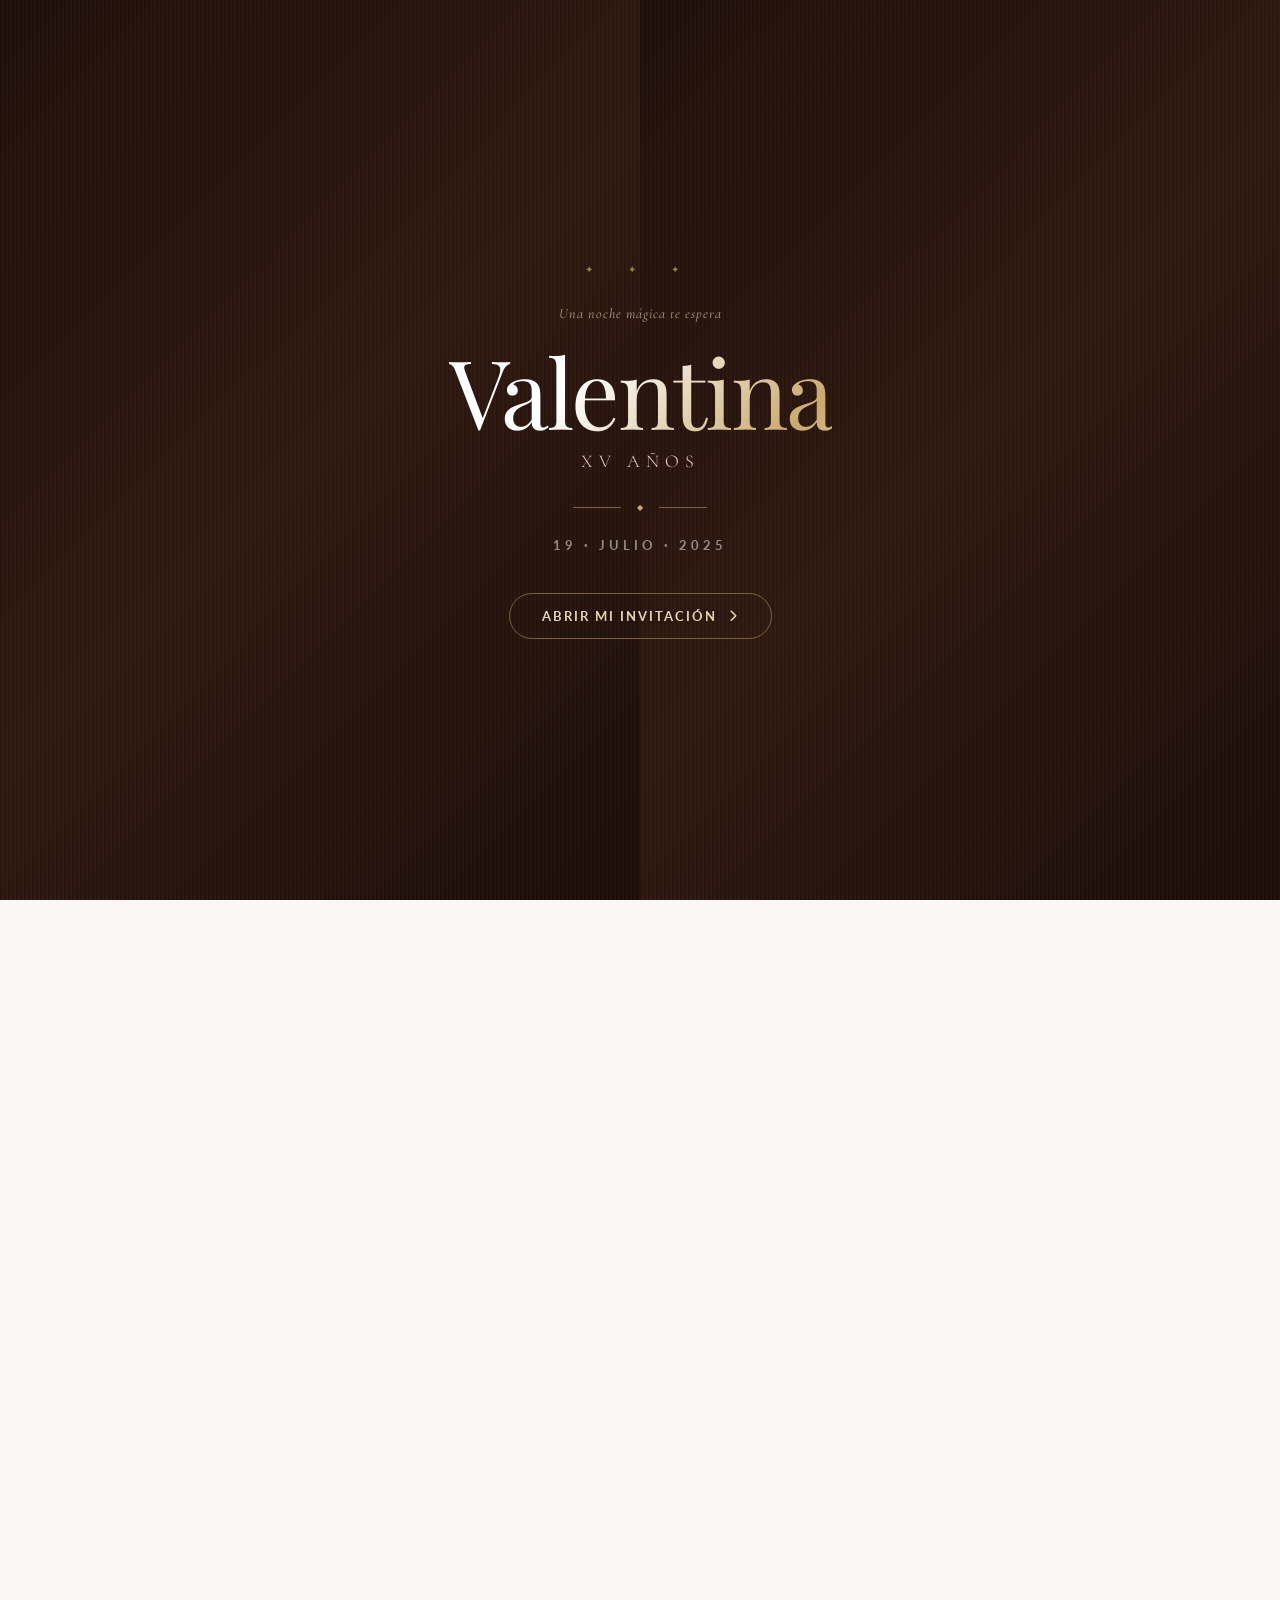
<file: index.html>
<!DOCTYPE html>
<html lang="es">
<head>
  <meta charset="UTF-8" />
  <meta name="viewport" content="width=device-width, initial-scale=1.0, maximum-scale=1.0" />
  <meta name="theme-color" content="#1a0f0b" />
  <title>Valentina · XV Años</title>
  <link rel="preconnect" href="https://fonts.googleapis.com" />
  <link rel="preconnect" href="https://fonts.gstatic.com" crossorigin />
  <link href="https://fonts.googleapis.com/css2?family=Playfair+Display:ital,wght@0,400;0,500;0,600;1,400;1,500&family=Lato:wght@300;400;700&family=Cormorant+Garamond:ital,wght@0,300;0,400;1,300;1,400&display=swap" rel="stylesheet" />
  <link rel="stylesheet" href="https://cdnjs.cloudflare.com/ajax/libs/font-awesome/6.5.0/css/all.min.css" />
  <link rel="stylesheet" href="https://cdn.jsdelivr.net/npm/swiper@11/swiper-bundle.min.css" />
  <link rel="stylesheet" href="styles.css" />
</head>
<body>

  <!-- ════════════════════════════════════════
       INTRO — CORTINA QUE SE ABRE
       ════════════════════════════════════════ -->
  <div id="intro-screen">
    <canvas id="petals-intro"></canvas>
    <div class="intro-curtain" id="curtain-left"></div>
    <div class="intro-curtain" id="curtain-right"></div>
    <div class="intro-center">
      <div class="intro-ornament">✦ ✦ ✦</div>
      <p class="intro-pre">Una noche mágica te espera</p>
      <!-- ✏️ EDITAR: Nombre -->
      <h1 class="intro-name">Valentina</h1>
      <p class="intro-sub">XV Años</p>
      <div class="intro-divider"><span></span><span class="intro-diamond">◆</span><span></span></div>
      <!-- ✏️ EDITAR: Fecha -->
      <p class="intro-date">19 · Julio · 2025</p>
      <button id="intro-btn" class="intro-btn">
        <span>Abrir mi invitación</span>
        <i class="fas fa-chevron-right"></i>
      </button>
    </div>
  </div>

  <!-- ════════════════════════════════════════
       CONTENIDO PRINCIPAL
       ════════════════════════════════════════ -->
  <div id="main-content">

    <!-- Pétalos flotantes en canvas -->
    <canvas id="petals-canvas"></canvas>

    <!-- Reproductor de música fijo -->
    <div id="audio-player">
      <button id="audio-btn" aria-label="Reproducir música">
        <i class="fas fa-play" id="audio-icon"></i>
      </button>
      <span>Música</span>
    </div>

    <!-- ── HERO ── -->
    <section id="hero">
      <div class="hero-overlay"></div>
      <div class="hero-image-placeholder">
        <!-- ✏️ EDITAR: <img src="foto-valentina.jpg" alt="Valentina"> -->
        <div class="hero-placeholder-inner"><i class="fas fa-heart"></i></div>
      </div>
      <div class="hero-content">
        <p class="hero-pretitle">Con toda la alegría de mi corazón te invito a celebrar</p>
        <h1 class="hero-name">Valentina</h1>
        <div class="hero-divider">
          <span class="divider-line"></span>
          <span class="divider-ornament">✦</span>
          <span class="divider-line"></span>
        </div>
        <p class="hero-subtitle">Mis Quince Años</p>
        <!-- ✏️ EDITAR: Fecha -->
        <p class="hero-date">Sábado, 19 de Julio de 2025</p>
        <a href="#countdown" class="hero-scroll-cta">
          <span>Descubrí más</span>
          <i class="fas fa-chevron-down"></i>
        </a>
      </div>
    </section>

    <!-- ── COUNTDOWN ── -->
    <section id="countdown" class="section">
      <div class="container">
        <div class="section-label reveal">— Tiempo restante —</div>
        <h2 class="section-title reveal">La cuenta regresiva</h2>
        <div class="countdown-grid reveal">
          <div class="countdown-item">
            <span class="countdown-num" id="cd-days">00</span>
            <span class="countdown-label">Días</span>
          </div>
          <div class="countdown-sep">✦</div>
          <div class="countdown-item">
            <span class="countdown-num" id="cd-hours">00</span>
            <span class="countdown-label">Horas</span>
          </div>
          <div class="countdown-sep">✦</div>
          <div class="countdown-item">
            <span class="countdown-num" id="cd-mins">00</span>
            <span class="countdown-label">Minutos</span>
          </div>
          <div class="countdown-sep">✦</div>
          <div class="countdown-item">
            <span class="countdown-num" id="cd-secs">00</span>
            <span class="countdown-label">Segundos</span>
          </div>
        </div>
      </div>
    </section>

    <!-- ── QUOTE ── -->
    <section id="quote" class="section section-rose">
      <div class="container container-narrow">
        <div class="quote-ornament reveal">✦</div>
        <!-- ✏️ EDITAR: Frase de Valentina -->
        <blockquote class="quote-text reveal">
          "Quince años son el comienzo de todo lo que siempre soñé. Gracias por ser parte de este momento que llevaré en el corazón para siempre."
        </blockquote>
        <p class="quote-author reveal">— Valentina</p>
      </div>
    </section>

    <!-- ── DETALLES DEL EVENTO ── -->
    <section id="event-details" class="section">
      <div class="container">
        <div class="section-label reveal">— El gran día —</div>
        <h2 class="section-title reveal">Detalles del evento</h2>
        <div class="event-cards reveal">
          <!-- ✏️ EDITAR: Datos de la ceremonia -->
          <div class="event-card">
            <div class="event-card-icon"><i class="fas fa-church"></i></div>
            <h3>Ceremonia Religiosa</h3>
            <p class="event-place">Iglesia Nuestra Señora del Carmen</p>
            <p class="event-address">Av. Santa Fe 1234, CABA</p>
            <p class="event-time"><i class="far fa-clock"></i> 18:00 hs</p>
            <a class="btn-maps" href="https://maps.google.com/?q=Av.+Santa+Fe+1234+Buenos+Aires" target="_blank" rel="noopener">
              <i class="fas fa-location-dot"></i> Cómo llegar
            </a>
          </div>
          <!-- ✏️ EDITAR: Datos de la fiesta -->
          <div class="event-card">
            <div class="event-card-icon"><i class="fas fa-champagne-glasses"></i></div>
            <h3>Celebración</h3>
            <p class="event-place">Salón Villa Elegance</p>
            <p class="event-address">Av. del Libertador 5678, Palermo</p>
            <p class="event-time"><i class="far fa-clock"></i> 20:30 hs</p>
            <a class="btn-maps" href="https://maps.google.com/?q=Av.+del+Libertador+5678+Buenos+Aires" target="_blank" rel="noopener">
              <i class="fas fa-location-dot"></i> Cómo llegar
            </a>
          </div>
        </div>
      </div>
    </section>

    <!-- ════════════════════════════════════════
         MAPA INTERACTIVO EMBEBIDO ← NUEVO
         ════════════════════════════════════════ -->
    <section id="map-section" class="section section-light">
      <div class="container">
        <div class="section-label reveal">— ¿Cómo llegar? —</div>
        <h2 class="section-title reveal">Ubicación</h2>
        <p class="section-subtitle reveal">Hacé clic en cada lugar para ver su mapa</p>

        <div class="map-tabs reveal">
          <button class="map-tab active" data-map="fiesta">
            <i class="fas fa-champagne-glasses"></i> Salón de fiesta
          </button>
          <button class="map-tab" data-map="iglesia">
            <i class="fas fa-church"></i> Iglesia
          </button>
        </div>

        <div class="map-wrapper reveal">
          <!--
            ✏️ EDITAR: Para poner tu dirección real:
            1. Abrí maps.google.com
            2. Buscá el lugar
            3. Compartir → Insertar un mapa → Copiá el src del <iframe>
            4. Pegalo acá reemplazando el src actual
          -->
          <iframe
            id="map-fiesta"
            class="map-frame active"
            src="https://www.google.com/maps/embed?pb=!1m18!1m12!1m3!1d3285.654!2d-58.435299!3d-34.576300!2m3!1f0!2f0!3f0!3m2!1i1024!2i768!4f13.1!3m3!1m2!1s0x95bcb5784316c5d9%3A0xdccab3c7e5c71730!2sPalermo%2C%20Buenos%20Aires!5e0!3m2!1ses!2sar!4v1700000000000"
            width="100%" height="100%" style="border:0;" allowfullscreen="" loading="lazy"
            referrerpolicy="no-referrer-when-downgrade" title="Salón de fiesta">
          </iframe>
          <iframe
            id="map-iglesia"
            class="map-frame"
            src="https://www.google.com/maps/embed?pb=!1m18!1m12!1m3!1d3284.016!2d-58.396099!3d-34.596400!2m3!1f0!2f0!3f0!3m2!1i1024!2i768!4f13.1!3m3!1m2!1s0x95bccad571f7b1b5%3A0xd5eda5a54b0e7e0!2sRecoleta%2C%20Buenos%20Aires!5e0!3m2!1ses!2sar!4v1700000000001"
            width="100%" height="100%" style="border:0;" allowfullscreen="" loading="lazy"
            referrerpolicy="no-referrer-when-downgrade" title="Iglesia">
          </iframe>
          <div class="map-cta">
            <!-- ✏️ EDITAR: Link de Google Maps del lugar -->
            <a href="https://maps.google.com/?q=Av.+del+Libertador+5678+Buenos+Aires" target="_blank" class="btn-maps" id="map-open-btn">
              <i class="fas fa-diamond-turn-right"></i> Abrir en Google Maps
            </a>
          </div>
        </div>
      </div>
    </section>

    <!-- ── ITINERARIO ── -->
    <section id="itinerary" class="section">
      <div class="container">
        <div class="section-label reveal">— El programa —</div>
        <h2 class="section-title reveal">La noche de Valentina</h2>
        <div class="timeline reveal">
          <!-- ✏️ EDITAR: Horarios -->
          <div class="timeline-item">
            <div class="timeline-icon"><i class="fas fa-door-open"></i></div>
            <div class="timeline-content">
              <span class="timeline-time">20:30</span>
              <h4>Recepción & Aperitivos</h4>
              <p>Bienvenida con copas de champagne y canapés</p>
            </div>
          </div>
          <div class="timeline-item">
            <div class="timeline-icon"><i class="fas fa-star"></i></div>
            <div class="timeline-content">
              <span class="timeline-time">21:00</span>
              <h4>Ingreso de la festejada</h4>
              <p>El gran momento que todos esperamos</p>
            </div>
          </div>
          <div class="timeline-item">
            <div class="timeline-icon"><i class="fas fa-utensils"></i></div>
            <div class="timeline-content">
              <span class="timeline-time">21:30</span>
              <h4>Cena</h4>
              <p>Menú degustación de tres pasos</p>
            </div>
          </div>
          <div class="timeline-item">
            <div class="timeline-icon"><i class="fas fa-crown"></i></div>
            <div class="timeline-content">
              <span class="timeline-time">23:00</span>
              <h4>Ceremonia de la corona & Vals</h4>
              <p>El baile de los quince con su papá</p>
            </div>
          </div>
          <div class="timeline-item">
            <div class="timeline-icon"><i class="fas fa-cake-candles"></i></div>
            <div class="timeline-content">
              <span class="timeline-time">00:00</span>
              <h4>Torta & Brindis</h4>
              <p>¡El momento más esperado!</p>
            </div>
          </div>
          <div class="timeline-item">
            <div class="timeline-icon"><i class="fas fa-music"></i></div>
            <div class="timeline-content">
              <span class="timeline-time">00:30</span>
              <h4>Fiesta</h4>
              <p>DJ en vivo hasta las 5 de la mañana</p>
            </div>
          </div>
        </div>
      </div>
    </section>

    <!-- ── DRESS CODE ── -->
    <section id="dresscode" class="section section-rose">
      <div class="container container-narrow">
        <div class="section-label reveal">— Vestimenta —</div>
        <h2 class="section-title reveal">Dress Code</h2>
        <p class="section-subtitle reveal">Elegante formal. Los invitamos a venir vestidos para brillar.</p>
        <div class="dresscode-icons reveal">
          <div class="dresscode-item">
            <i class="fas fa-person-dress"></i>
            <span>Ellas</span>
            <small>Vestido largo o cocktail</small>
          </div>
          <div class="dresscode-divider">✦</div>
          <div class="dresscode-item">
            <i class="fas fa-person"></i>
            <span>Ellos</span>
            <small>Traje o smoking</small>
          </div>
        </div>
        <!-- ✏️ EDITAR: Paleta de colores -->
        <p class="dresscode-palette-label reveal">Paleta sugerida</p>
        <div class="color-palette reveal">
          <div class="color-swatch" style="background:#c9a99a" title="Rosa viejo"></div>
          <div class="color-swatch" style="background:#e8d5c4" title="Crema"></div>
          <div class="color-swatch" style="background:#d4af8a" title="Champagne"></div>
          <div class="color-swatch" style="background:#8b7355" title="Tostado"></div>
          <div class="color-swatch" style="background:#2c2c2c" title="Negro"></div>
          <div class="color-swatch" style="background:#f5f0eb" title="Blanco hueso"></div>
        </div>
        <p class="dresscode-avoid reveal"><i class="fas fa-circle-xmark"></i> Por favor evitar el blanco puro</p>
      </div>
    </section>

    <!-- ── REGALO ── -->
    <section id="gift" class="section">
      <div class="container container-narrow text-center">
        <div class="section-label reveal">— Con cariño —</div>
        <h2 class="section-title reveal">Mesa de regalos</h2>
        <p class="section-subtitle reveal">El mejor regalo es tu presencia. Si deseás hacerme un obsequio, podés hacerlo con mucho amor.</p>
        <button class="btn-primary reveal" id="gift-btn">
          <i class="fas fa-gift"></i> Ver opciones de regalo
        </button>
      </div>
    </section>

    <!-- ── GALERÍA ── -->
    <section id="gallery" class="section section-light">
      <div class="container">
        <div class="section-label reveal">— Momentos —</div>
        <h2 class="section-title reveal">Valentina en fotos</h2>
        <!-- ✏️ EDITAR: Reemplazar gallery-placeholder por <img src="foto.jpg"> -->
        <div class="swiper gallery-swiper reveal">
          <div class="swiper-wrapper">
            <div class="swiper-slide"><div class="gallery-placeholder"><i class="fas fa-camera"></i><span>Foto 1</span></div></div>
            <div class="swiper-slide"><div class="gallery-placeholder"><i class="fas fa-camera"></i><span>Foto 2</span></div></div>
            <div class="swiper-slide"><div class="gallery-placeholder"><i class="fas fa-camera"></i><span>Foto 3</span></div></div>
            <div class="swiper-slide"><div class="gallery-placeholder"><i class="fas fa-camera"></i><span>Foto 4</span></div></div>
            <div class="swiper-slide"><div class="gallery-placeholder"><i class="fas fa-camera"></i><span>Foto 5</span></div></div>
          </div>
          <div class="swiper-pagination"></div>
        </div>
      </div>
    </section>

    <!-- ── TRIVIA ── -->
    <section id="trivia" class="section">
      <div class="container container-narrow">
        <div class="section-label reveal">— ¿Me conocés? —</div>
        <h2 class="section-title reveal">Trivia de Valentina</h2>
        <p class="section-subtitle reveal">Probá cuánto me conocés en estas preguntas</p>
        <div id="trivia-container" class="reveal">
          <div class="trivia-progress">
            <span id="trivia-current">1</span> / <span id="trivia-total">5</span>
          </div>
          <div id="trivia-question-card" class="trivia-card">
            <p id="trivia-question"></p>
            <div id="trivia-options" class="trivia-options"></div>
            <p id="trivia-feedback" class="trivia-feedback"></p>
          </div>
          <div id="trivia-result" class="trivia-result" style="display:none">
            <i class="fas fa-star trivia-star"></i>
            <p id="trivia-score-text"></p>
            <button class="btn-secondary" id="trivia-restart">Jugar de nuevo</button>
          </div>
        </div>
      </div>
    </section>

    <!-- ── PLAYLIST ── -->
    <section id="playlist" class="section section-rose">
      <div class="container container-narrow">
        <div class="section-label reveal">— La banda sonora —</div>
        <h2 class="section-title reveal">Sugerí una canción</h2>
        <p class="section-subtitle reveal">Ayudame a armar la playlist perfecta para mi noche</p>
        <form id="playlist-form" class="form-card reveal">
          <div class="form-group">
            <label for="song-name"><i class="fas fa-music"></i> Canción</label>
            <input type="text" id="song-name" placeholder="Nombre de la canción..." required />
          </div>
          <div class="form-group">
            <label for="artist-name"><i class="fas fa-microphone"></i> Artista</label>
            <input type="text" id="artist-name" placeholder="Nombre del artista..." required />
          </div>
          <button type="submit" class="btn-primary full-width">
            <i class="fas fa-paper-plane"></i> Sugerir canción
          </button>
        </form>
        <div id="playlist-suggestions" class="playlist-suggestions"></div>
      </div>
    </section>

    <!-- ════════════════════════════════════════
         LIBRO DE FIRMAS DIGITAL ← NUEVO
         ════════════════════════════════════════ -->
    <section id="guestbook" class="section">
      <div class="container container-narrow">
        <div class="section-label reveal">— Para Valentina —</div>
        <h2 class="section-title reveal">Libro de firmas</h2>
        <p class="section-subtitle reveal">Dejale un mensaje especial que guarde en su corazón para siempre ✨</p>

        <form id="guestbook-form" class="form-card reveal">
          <div class="form-group">
            <label for="gb-name"><i class="fas fa-pen-nib"></i> Tu nombre</label>
            <input type="text" id="gb-name" placeholder="¿Quién sos?" required maxlength="40" />
          </div>
          <div class="form-group">
            <label for="gb-relation"><i class="fas fa-heart"></i> ¿Cómo se conocen?</label>
            <select id="gb-relation">
              <option value="amiga/o de la escuela">Amiga/o de la escuela</option>
              <option value="familiar">Familiar</option>
              <option value="amiga/o del barrio">Amiga/o del barrio</option>
              <option value="compañera/o de actividades">Compañera/o de actividades</option>
              <option value="otro">Otro</option>
            </select>
          </div>
          <div class="form-group">
            <label for="gb-message"><i class="fas fa-comment-dots"></i> Tu mensaje</label>
            <textarea id="gb-message" placeholder="Escribile algo lindo a Valentina..." rows="4" required maxlength="280"></textarea>
            <div class="char-counter"><span id="gb-counter">0</span>/280</div>
          </div>
          <!-- Selector de emojis rápidos -->
          <div class="emoji-picker">
            <button type="button" class="emoji-btn" data-emoji="🎀">🎀</button>
            <button type="button" class="emoji-btn" data-emoji="💗">💗</button>
            <button type="button" class="emoji-btn" data-emoji="✨">✨</button>
            <button type="button" class="emoji-btn" data-emoji="🌸">🌸</button>
            <button type="button" class="emoji-btn" data-emoji="🥂">🥂</button>
            <button type="button" class="emoji-btn" data-emoji="👑">👑</button>
            <button type="button" class="emoji-btn" data-emoji="🎉">🎉</button>
            <button type="button" class="emoji-btn" data-emoji="💫">💫</button>
          </div>
          <button type="submit" class="btn-primary full-width" id="gb-submit">
            <i class="fas fa-feather"></i> Firmar el libro
          </button>
        </form>

        <!-- Muro de mensajes publicados -->
        <div id="guestbook-wall" class="guestbook-wall"></div>
      </div>
    </section>

    <!-- ── RSVP ── -->
    <section id="rsvp" class="section section-rose">
      <div class="container container-narrow">
        <div class="section-label reveal">— Confirmación —</div>
        <h2 class="section-title reveal">¿Venís a mi fiesta?</h2>
        <p class="section-subtitle reveal">Confirmá tu asistencia antes del <strong>30 de Junio</strong></p>
        <form id="rsvp-form" class="form-card reveal">
          <div class="form-group">
            <label for="rsvp-name"><i class="fas fa-user"></i> Nombre completo</label>
            <input type="text" id="rsvp-name" placeholder="Tu nombre y apellido..." required />
          </div>
          <div class="form-group">
            <label><i class="fas fa-circle-check"></i> ¿Asistirás?</label>
            <div class="rsvp-toggle">
              <button type="button" class="toggle-btn active" id="rsvp-yes"><i class="fas fa-check"></i> Sí, estaré</button>
              <button type="button" class="toggle-btn" id="rsvp-no"><i class="fas fa-times"></i> No podré ir</button>
            </div>
            <input type="hidden" id="rsvp-attending" value="si" />
          </div>
          <div class="form-group" id="rsvp-extra">
            <label for="rsvp-guests"><i class="fas fa-users"></i> Cantidad de personas</label>
            <select id="rsvp-guests">
              <option value="1">1 persona</option>
              <option value="2">2 personas</option>
              <option value="3">3 personas</option>
              <option value="4">4 personas</option>
              <option value="5">5 personas</option>
            </select>
            <label for="rsvp-food" style="margin-top:16px"><i class="fas fa-leaf"></i> Preferencia alimenticia</label>
            <select id="rsvp-food">
              <option value="general">Menú general</option>
              <option value="vegetariano">Vegetariano</option>
              <option value="vegano">Vegano</option>
              <option value="celiaco">Sin gluten (Celíaco)</option>
            </select>
          </div>
          <div class="form-group">
            <label for="rsvp-message"><i class="fas fa-comment"></i> Mensaje (opcional)</label>
            <textarea id="rsvp-message" placeholder="Escribile un mensaje a Valentina..." rows="3"></textarea>
          </div>
          <button type="submit" class="btn-primary full-width" id="rsvp-submit">
            <i class="fas fa-envelope"></i> Confirmar asistencia
          </button>
        </form>
        <div id="rsvp-success" class="rsvp-success" style="display:none">
          <div class="success-icon"><i class="fas fa-heart"></i></div>
          <h3>¡Gracias!</h3>
          <p id="rsvp-success-msg"></p>
        </div>
      </div>
    </section>

    <!-- ── FOOTER ── -->
    <footer id="footer">
      <div class="footer-ornament">✦ ✦ ✦</div>
      <!-- ✏️ EDITAR: Nombre y fecha -->
      <h3 class="footer-name">Valentina</h3>
      <p class="footer-date">19 · 07 · 2025</p>
      <p class="footer-caption">Con amor, te espero en mi noche más especial</p>
    </footer>

  </div><!-- /#main-content -->

  <!-- ── MODAL REGALO ── -->
  <div id="gift-modal" class="modal" role="dialog" aria-modal="true" aria-labelledby="modal-title">
    <div class="modal-overlay" id="modal-overlay"></div>
    <div class="modal-content">
      <button class="modal-close" id="modal-close" aria-label="Cerrar"><i class="fas fa-times"></i></button>
      <div class="modal-ornament">✦</div>
      <h3 id="modal-title">Mesa de Regalos</h3>
      <p class="modal-subtitle">Tu presencia es el mejor regalo. Si querés hacerme un obsequio, con mucho cariño podés usar:</p>
      <!-- ✏️ EDITAR: Datos bancarios -->
      <div class="modal-data-item">
        <span class="modal-data-label"><i class="fas fa-building-columns"></i> Transferencia bancaria</span>
        <div class="modal-data-row">
          <span>Alias:</span>
          <strong id="alias-text">valentina.quince</strong>
          <button class="btn-copy" onclick="copyText('alias-text')"><i class="fas fa-copy"></i></button>
        </div>
        <div class="modal-data-row">
          <span>CBU:</span>
          <strong id="cbu-text">0000003100012345678901</strong>
          <button class="btn-copy" onclick="copyText('cbu-text')"><i class="fas fa-copy"></i></button>
        </div>
        <div class="modal-data-row">
          <span>Titular:</span>
          <strong>Valentina García</strong>
        </div>
      </div>
      <div class="modal-data-item">
        <span class="modal-data-label"><i class="fas fa-credit-card"></i> Tarjeta de regalo</span>
        <p class="modal-small-text">También podés acercarte el día del evento con una tarjeta o sobre.</p>
      </div>
      <p class="modal-note">¡Desde ya, muchísimas gracias! 🎁</p>
      <button class="btn-secondary full-width" id="modal-close-btn">Cerrar</button>
    </div>
  </div>

  <script src="https://cdn.jsdelivr.net/npm/swiper@11/swiper-bundle.min.js"></script>
  <script src="script.js"></script>
</body>
</html>
</file>
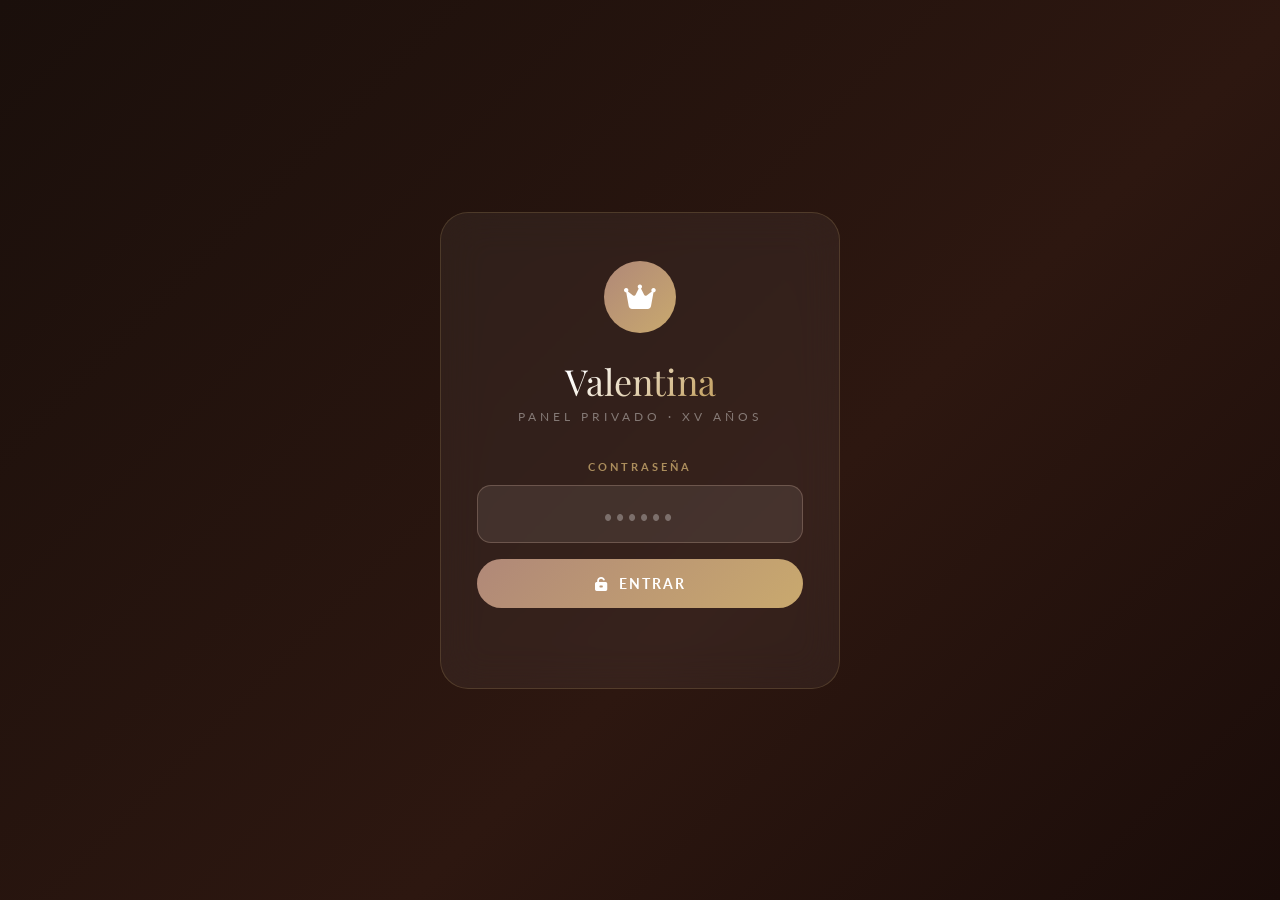
<file: panel.html>
<!DOCTYPE html>
<html lang="es">
<head>
  <meta charset="UTF-8" />
  <meta name="viewport" content="width=device-width, initial-scale=1.0, maximum-scale=1.0" />
  <meta name="robots" content="noindex, nofollow" />
  <title>Panel · Valentina</title>
  <link rel="preconnect" href="https://fonts.googleapis.com" />
  <link rel="preconnect" href="https://fonts.gstatic.com" crossorigin />
  <link href="https://fonts.googleapis.com/css2?family=Playfair+Display:ital,wght@0,400;0,500;1,400&family=Lato:wght@300;400;700;900&display=swap" rel="stylesheet" />
  <link rel="stylesheet" href="https://cdnjs.cloudflare.com/ajax/libs/font-awesome/6.5.0/css/all.min.css" />

<style>
/* ═══════════════════════════════════════════
   VARIABLES
   ═══════════════════════════════════════════ */
:root {
  --rosa:        #c9a99a;
  --rosa-dark:   #b08878;
  --rosa-light:  #f2e0da;
  --rosa-bg:     #fdf0ed;
  --dorado:      #c9a96e;
  --dorado-light:#f0e0c0;
  --text:        #2c2420;
  --text-mid:    #6b5b53;
  --text-light:  #a89490;
  --bg:          #faf8f5;
  --bg-light:    #f5f0eb;
  --white:       #ffffff;
  --border:      rgba(201,169,154,0.25);
  --shadow:      0 4px 32px rgba(44,36,32,0.08);
  --verde:       #5a9a6a;
  --verde-bg:    #eaf4ed;
  --rojo:        #c0504d;
  --rojo-bg:     #faeaea;
  --radius:      20px;
  --transition:  0.3s cubic-bezier(0.4,0,0.2,1);
}

*, *::before, *::after { box-sizing: border-box; margin: 0; padding: 0; }
html { -webkit-font-smoothing: antialiased; }
body {
  font-family: 'Lato', sans-serif;
  background: var(--bg);
  color: var(--text);
  min-height: 100svh;
  overflow-x: hidden;
}

/* ═══════════════════════════════════════════
   PANTALLA DE CONTRASEÑA
   ═══════════════════════════════════════════ */
#lock-screen {
  position: fixed; inset: 0; z-index: 9999;
  background: linear-gradient(135deg, #1a0f0b 0%, #2d1710 60%, #1a0c09 100%);
  display: flex; align-items: center; justify-content: center;
  padding: 24px;
}

.lock-card {
  background: rgba(255,255,255,0.05);
  border: 1px solid rgba(201,169,110,0.2);
  border-radius: 28px;
  padding: 48px 36px;
  width: 100%; max-width: 400px;
  text-align: center;
  backdrop-filter: blur(20px);
}

.lock-icon {
  width: 72px; height: 72px;
  border-radius: 50%;
  background: linear-gradient(135deg, var(--rosa-dark), var(--dorado));
  display: flex; align-items: center; justify-content: center;
  margin: 0 auto 24px;
  font-size: 28px; color: white;
  animation: lockPulse 2s ease-in-out infinite;
}
@keyframes lockPulse {
  0%,100% { box-shadow: 0 0 0 0 rgba(201,169,110,0.4); }
  50%      { box-shadow: 0 0 0 16px rgba(201,169,110,0); }
}

.lock-name {
  font-family: 'Playfair Display', serif;
  font-size: 36px; font-weight: 400;
  color: white; margin-bottom: 4px;
  background: linear-gradient(135deg, #fff 30%, #c9a96e 70%);
  -webkit-background-clip: text; -webkit-text-fill-color: transparent;
  background-clip: text;
}
.lock-sub {
  font-size: 12px; letter-spacing: 4px; text-transform: uppercase;
  color: rgba(255,255,255,0.4); margin-bottom: 36px;
}

.lock-label {
  font-size: 11px; font-weight: 700; letter-spacing: 3px;
  text-transform: uppercase; color: rgba(201,169,110,0.8);
  display: block; margin-bottom: 12px;
}

.lock-input {
  width: 100%; padding: 16px 20px;
  background: rgba(255,255,255,0.08);
  border: 1.5px solid rgba(201,169,154,0.3);
  border-radius: 14px;
  font-family: 'Lato', sans-serif;
  font-size: 20px; font-weight: 700;
  color: white; text-align: center;
  letter-spacing: 8px;
  outline: none; transition: var(--transition);
  margin-bottom: 16px;
}
.lock-input::placeholder { letter-spacing: 4px; font-size: 14px; color: rgba(255,255,255,0.3); }
.lock-input:focus { border-color: var(--dorado); background: rgba(255,255,255,0.12); }

.lock-btn {
  width: 100%; padding: 16px;
  background: linear-gradient(135deg, var(--rosa-dark), var(--dorado));
  border: none; border-radius: 100px;
  font-family: 'Lato', sans-serif;
  font-size: 14px; font-weight: 700;
  letter-spacing: 2px; text-transform: uppercase;
  color: white; cursor: pointer;
  transition: var(--transition);
}
.lock-btn:hover { transform: translateY(-2px); box-shadow: 0 8px 24px rgba(201,169,110,0.4); }

.lock-error {
  font-size: 13px; color: #f48a8a;
  margin-top: 12px; min-height: 20px;
  animation: shake 0.4s ease;
}
@keyframes shake {
  0%,100% { transform: translateX(0); }
  25%      { transform: translateX(-8px); }
  75%      { transform: translateX(8px); }
}

#lock-screen.hidden { display: none; }

/* ═══════════════════════════════════════════
   PANEL PRINCIPAL
   ═══════════════════════════════════════════ */
#panel { display: none; }
#panel.visible { display: block; }

/* ── Header ── */
.panel-header {
  background: linear-gradient(135deg, #1a0f0b 0%, #2d1710 100%);
  padding: 28px 20px 24px;
  text-align: center;
  position: relative;
}

.panel-header-ornament {
  font-size: 10px; letter-spacing: 12px;
  color: var(--dorado); opacity: 0.7;
  display: block; margin-bottom: 12px;
}

.panel-title {
  font-family: 'Playfair Display', serif;
  font-size: clamp(28px, 8vw, 42px);
  font-weight: 400; color: white;
  background: linear-gradient(135deg, #fff 30%, #c9a96e 70%);
  -webkit-background-clip: text; -webkit-text-fill-color: transparent;
  background-clip: text;
  margin-bottom: 4px;
}

.panel-subtitle {
  font-size: 11px; letter-spacing: 4px; text-transform: uppercase;
  color: rgba(255,255,255,0.4);
}

/* Status bar */
.status-bar {
  display: flex; align-items: center; justify-content: center;
  gap: 8px; margin-top: 16px;
}
.status-dot {
  width: 8px; height: 8px; border-radius: 50%;
  background: #6bcb77;
  animation: statusPulse 2s ease-in-out infinite;
}
@keyframes statusPulse {
  0%,100% { opacity: 1; transform: scale(1); }
  50%      { opacity: 0.5; transform: scale(0.8); }
}
.status-text {
  font-size: 11px; font-weight: 700; letter-spacing: 2px;
  text-transform: uppercase; color: rgba(255,255,255,0.5);
}
#last-update { color: rgba(201,169,110,0.7); }

/* ── Nav tabs ── */
.panel-nav {
  background: var(--white);
  border-bottom: 1px solid var(--border);
  display: flex; overflow-x: auto;
  -webkit-overflow-scrolling: touch;
  position: sticky; top: 0; z-index: 100;
  box-shadow: 0 2px 16px rgba(44,36,32,0.06);
}
.panel-nav::-webkit-scrollbar { display: none; }

.nav-tab {
  flex: 1; min-width: 80px;
  display: flex; flex-direction: column;
  align-items: center; gap: 4px;
  padding: 14px 8px;
  border: none; background: transparent;
  font-family: 'Lato', sans-serif;
  font-size: 10px; font-weight: 700;
  letter-spacing: 1.5px; text-transform: uppercase;
  color: var(--text-light); cursor: pointer;
  transition: var(--transition);
  border-bottom: 2px solid transparent;
  white-space: nowrap;
}
.nav-tab i { font-size: 18px; }
.nav-tab.active { color: var(--rosa-dark); border-bottom-color: var(--dorado); }
.nav-tab:hover:not(.active) { color: var(--text-mid); background: var(--bg); }

/* ── Secciones ── */
.panel-section { display: none; padding: 24px 16px; max-width: 640px; margin: 0 auto; }
.panel-section.active { display: block; }

/* ═══════════════════════════════════════════
   SECCIÓN: CONTADOR
   ═══════════════════════════════════════════ */
.stats-grid {
  display: grid;
  grid-template-columns: 1fr 1fr;
  gap: 12px;
  margin-bottom: 20px;
}

.stat-card {
  background: var(--white);
  border: 1px solid var(--border);
  border-radius: var(--radius);
  padding: 24px 16px;
  text-align: center;
  box-shadow: var(--shadow);
  transition: var(--transition);
}
.stat-card:hover { transform: translateY(-3px); }
.stat-card.full { grid-column: 1 / -1; }
.stat-card.verde { border-color: rgba(90,154,106,0.3); background: var(--verde-bg); }
.stat-card.rojo  { border-color: rgba(192,80,77,0.3);  background: var(--rojo-bg); }
.stat-card.dorado { border-color: rgba(201,169,110,0.4); background: var(--dorado-light); }
.stat-card.rosa  { border-color: rgba(201,169,154,0.4); background: var(--rosa-light); }

.stat-icon { font-size: 28px; display: block; margin-bottom: 8px; }
.stat-num {
  font-family: 'Playfair Display', serif;
  font-size: 48px; font-weight: 500; line-height: 1;
  display: block; margin-bottom: 4px;
  transition: var(--transition);
}
.verde .stat-num { color: var(--verde); }
.rojo .stat-num  { color: var(--rojo); }
.dorado .stat-num { color: #8a6a30; }
.rosa .stat-num  { color: var(--rosa-dark); }

.stat-label {
  font-size: 10px; font-weight: 700; letter-spacing: 2px;
  text-transform: uppercase; color: var(--text-light);
}

/* Barra de progreso */
.progress-bar-wrap {
  background: var(--white);
  border: 1px solid var(--border);
  border-radius: var(--radius);
  padding: 20px;
  box-shadow: var(--shadow);
}
.progress-label {
  display: flex; justify-content: space-between;
  font-size: 12px; font-weight: 700; color: var(--text-mid);
  margin-bottom: 10px; letter-spacing: 1px;
}
.progress-track {
  height: 10px; border-radius: 100px;
  background: var(--rojo-bg);
  overflow: hidden;
}
.progress-fill {
  height: 100%; border-radius: 100px;
  background: linear-gradient(90deg, var(--verde), #8fd49f);
  transition: width 1s cubic-bezier(0.4,0,0.2,1);
  width: 0%;
}

/* ─ Menús ─ */
.menus-grid {
  display: grid; grid-template-columns: repeat(3,1fr);
  gap: 10px; margin-top: 20px;
}
.menu-chip {
  background: var(--white); border: 1px solid var(--border);
  border-radius: 14px; padding: 14px 8px; text-align: center;
  box-shadow: var(--shadow);
}
.menu-chip .icon { font-size: 22px; display: block; margin-bottom: 4px; }
.menu-chip .num  { font-family: 'Playfair Display', serif; font-size: 24px; color: var(--rosa-dark); display: block; }
.menu-chip .lbl  { font-size: 9px; font-weight: 700; letter-spacing: 1.5px; text-transform: uppercase; color: var(--text-light); }

/* ═══════════════════════════════════════════
   SECCIÓN: ASISTENTES
   ═══════════════════════════════════════════ */
.filter-bar {
  display: flex; gap: 8px; margin-bottom: 16px; flex-wrap: wrap;
}
.filter-btn {
  padding: 8px 16px; border-radius: 100px;
  border: 1.5px solid var(--border);
  background: var(--white); font-family: 'Lato', sans-serif;
  font-size: 12px; font-weight: 700; color: var(--text-mid);
  cursor: pointer; transition: var(--transition);
  letter-spacing: 0.5px;
}
.filter-btn.active {
  background: linear-gradient(135deg, var(--rosa-dark), var(--dorado));
  border-color: transparent; color: white;
}

.guests-list { display: flex; flex-direction: column; gap: 10px; }

.guest-card {
  background: var(--white); border: 1px solid var(--border);
  border-radius: 16px; padding: 16px;
  display: flex; align-items: center; gap: 14px;
  box-shadow: var(--shadow); transition: var(--transition);
  animation: cardIn 0.4s ease forwards;
}
@keyframes cardIn {
  from { opacity:0; transform:translateY(10px); }
  to   { opacity:1; transform:translateY(0); }
}
.guest-card:hover { transform: translateY(-2px); }

.guest-avatar {
  width: 46px; height: 46px; border-radius: 50%; flex-shrink: 0;
  background: linear-gradient(135deg, var(--rosa-light), var(--dorado-light));
  display: flex; align-items: center; justify-content: center;
  font-family: 'Playfair Display', serif;
  font-size: 20px; color: var(--rosa-dark); font-weight: 500;
}
.guest-info { flex: 1; min-width: 0; }
.guest-name { font-weight: 700; font-size: 14px; color: var(--text); display: block; white-space: nowrap; overflow: hidden; text-overflow: ellipsis; }
.guest-meta { font-size: 12px; color: var(--text-light); display: flex; gap: 8px; flex-wrap: wrap; margin-top: 2px; }
.guest-meta span { display: flex; align-items: center; gap: 4px; }

.guest-badge {
  flex-shrink: 0; padding: 4px 12px;
  border-radius: 100px; font-size: 11px; font-weight: 700;
  letter-spacing: 0.5px;
}
.badge-si  { background: var(--verde-bg); color: var(--verde); }
.badge-no  { background: var(--rojo-bg);  color: var(--rojo); }

.empty-state {
  text-align: center; padding: 48px 24px;
  color: var(--text-light);
}
.empty-state i { font-size: 40px; display: block; margin-bottom: 16px; opacity: 0.3; }
.empty-state p { font-size: 14px; }

/* ═══════════════════════════════════════════
   SECCIÓN: LIBRO DE FIRMAS
   ═══════════════════════════════════════════ */
.firmas-list { display: flex; flex-direction: column; gap: 14px; }

.firma-card {
  background: var(--white); border: 1px solid var(--border);
  border-radius: var(--radius); padding: 22px 20px;
  box-shadow: var(--shadow); position: relative;
  overflow: hidden;
  animation: cardIn 0.4s ease forwards;
}
.firma-card::before {
  content: '';
  position: absolute; left: 0; top: 0; bottom: 0; width: 4px;
  background: linear-gradient(to bottom, var(--rosa), var(--dorado));
}

.firma-header {
  display: flex; align-items: center; gap: 12px; margin-bottom: 12px;
}
.firma-avatar {
  width: 44px; height: 44px; border-radius: 50%; flex-shrink: 0;
  background: linear-gradient(135deg, var(--rosa-light), var(--dorado-light));
  display: flex; align-items: center; justify-content: center;
  font-family: 'Playfair Display', serif;
  font-size: 19px; color: var(--rosa-dark);
}
.firma-meta { flex: 1; }
.firma-name { font-family: 'Playfair Display', serif; font-size: 16px; color: var(--text); display: block; }
.firma-rel  { font-size: 11px; color: var(--text-light); }
.firma-time { font-size: 10px; color: var(--text-light); white-space: nowrap; }
.firma-msg  { font-size: 14px; color: var(--text-mid); line-height: 1.75; }

/* Cita decorativa */
.firma-quote-mark {
  font-family: 'Playfair Display', serif;
  font-size: 64px; color: var(--rosa-light);
  line-height: 0.5; float: left;
  margin-right: 4px; margin-top: 12px;
}

/* ═══════════════════════════════════════════
   LOADING SKELETON
   ═══════════════════════════════════════════ */
.skeleton {
  background: linear-gradient(90deg, var(--bg-light) 25%, var(--bg) 50%, var(--bg-light) 75%);
  background-size: 200% 100%;
  animation: skeleton 1.5s infinite;
  border-radius: 8px;
}
@keyframes skeleton {
  0%   { background-position: 200% 0; }
  100% { background-position: -200% 0; }
}

.skel-card {
  background: var(--white); border: 1px solid var(--border);
  border-radius: 16px; padding: 16px; display: flex; gap: 12px;
  box-shadow: var(--shadow); margin-bottom: 10px;
}
.skel-avatar { width: 46px; height: 46px; border-radius: 50%; flex-shrink: 0; }
.skel-lines  { flex: 1; display: flex; flex-direction: column; gap: 8px; padding-top: 4px; }
.skel-line   { height: 12px; border-radius: 6px; }

/* ═══════════════════════════════════════════
   BOTÓN REFRESH MANUAL
   ═══════════════════════════════════════════ */
.refresh-btn {
  position: fixed; bottom: 24px; right: 20px; z-index: 500;
  width: 52px; height: 52px; border-radius: 50%;
  background: linear-gradient(135deg, var(--rosa-dark), var(--dorado));
  border: none; color: white; font-size: 18px;
  cursor: pointer; box-shadow: 0 4px 20px rgba(176,136,120,0.4);
  transition: var(--transition); display: flex;
  align-items: center; justify-content: center;
}
.refresh-btn:hover { transform: scale(1.1) rotate(30deg); }
.refresh-btn.spinning i { animation: spin 0.8s linear infinite; }
@keyframes spin { to { transform: rotate(360deg); } }

/* ═══════════════════════════════════════════
   SECTION HEADER
   ═══════════════════════════════════════════ */
.sec-header {
  margin-bottom: 20px;
}
.sec-label {
  font-size: 10px; font-weight: 700; letter-spacing: 4px;
  text-transform: uppercase; color: var(--rosa); margin-bottom: 4px;
}
.sec-title {
  font-family: 'Playfair Display', serif;
  font-size: 26px; font-weight: 400; color: var(--text);
}

/* ═══════════════════════════════════════════
   RESPONSIVE
   ═══════════════════════════════════════════ */
@media (min-width: 480px) {
  .stats-grid { grid-template-columns: repeat(2,1fr); }
  .panel-section { padding: 28px 24px; }
}

::-webkit-scrollbar { width: 4px; }
::-webkit-scrollbar-thumb { background: var(--rosa-light); border-radius: 2px; }
</style>
</head>
<body>

<!-- ═══════════════════════════════════
     PANTALLA DE CONTRASEÑA
     ═══════════════════════════════════ -->
<div id="lock-screen">
  <div class="lock-card">
    <div class="lock-icon"><i class="fas fa-crown"></i></div>
    <h1 class="lock-name">Valentina</h1>
    <p class="lock-sub">Panel privado · XV Años</p>

    <label class="lock-label" for="pwd-input">Contraseña</label>
    <!-- ✏️ EDITAR: La contraseña se configura en el JS abajo -->
    <input
      type="password"
      id="pwd-input"
      class="lock-input"
      placeholder="••••••"
      maxlength="20"
      autocomplete="off"
    />
    <button class="lock-btn" id="pwd-btn">
      <i class="fas fa-unlock-alt"></i> &nbsp;Entrar
    </button>
    <p class="lock-error" id="lock-error"></p>
  </div>
</div>

<!-- ═══════════════════════════════════
     PANEL PRINCIPAL
     ═══════════════════════════════════ -->
<div id="panel">

  <!-- Header -->
  <div class="panel-header">
    <span class="panel-header-ornament">✦ &nbsp; ✦ &nbsp; ✦</span>
    <h1 class="panel-title">Tu noche, Valentina</h1>
    <p class="panel-subtitle">Panel en vivo · XV Años</p>
    <div class="status-bar">
      <div class="status-dot"></div>
      <span class="status-text">En vivo &nbsp;·&nbsp; <span id="last-update">actualizando...</span></span>
    </div>
  </div>

  <!-- Navegación -->
  <nav class="panel-nav">
    <button class="nav-tab active" data-tab="counter">
      <i class="fas fa-chart-pie"></i>
      Contador
    </button>
    <button class="nav-tab" data-tab="guests">
      <i class="fas fa-users"></i>
      Invitados
    </button>
    <button class="nav-tab" data-tab="firmas">
      <i class="fas fa-feather"></i>
      Firmas
    </button>
  </nav>

  <!-- ── SECCIÓN: CONTADOR ── -->
  <section id="tab-counter" class="panel-section active">
    <div class="sec-header">
      <p class="sec-label">— En tiempo real —</p>
      <h2 class="sec-title">¿Quién viene a tu fiesta?</h2>
    </div>

    <div class="stats-grid">
      <div class="stat-card verde">
        <span class="stat-icon">✅</span>
        <span class="stat-num" id="stat-si">—</span>
        <span class="stat-label">Confirmaron</span>
      </div>
      <div class="stat-card rojo">
        <span class="stat-icon">❌</span>
        <span class="stat-num" id="stat-no">—</span>
        <span class="stat-label">No pueden ir</span>
      </div>
      <div class="stat-card dorado full">
        <span class="stat-icon">👥</span>
        <span class="stat-num" id="stat-personas">—</span>
        <span class="stat-label">Personas en total</span>
      </div>
    </div>

    <div class="progress-bar-wrap" style="margin-bottom:20px">
      <div class="progress-label">
        <span>Confirmados</span>
        <span id="progress-pct">0%</span>
      </div>
      <div class="progress-track">
        <div class="progress-fill" id="progress-fill"></div>
      </div>
    </div>

    <div class="sec-header" style="margin-top:28px">
      <p class="sec-label">— Preferencias de menú —</p>
      <h2 class="sec-title">¿Qué comen?</h2>
    </div>
    <div class="menus-grid">
      <div class="menu-chip">
        <span class="icon">🍽️</span>
        <span class="num" id="menu-general">—</span>
        <span class="lbl">General</span>
      </div>
      <div class="menu-chip">
        <span class="icon">🌿</span>
        <span class="num" id="menu-veggie">—</span>
        <span class="lbl">Vegetariano</span>
      </div>
      <div class="menu-chip">
        <span class="icon">🌱</span>
        <span class="num" id="menu-vegan">—</span>
        <span class="lbl">Vegano</span>
      </div>
      <div class="menu-chip">
        <span class="icon">🌾</span>
        <span class="num" id="menu-celiac">—</span>
        <span class="lbl">Sin gluten</span>
      </div>
      <div class="menu-chip" style="grid-column:2/4">
        <span class="icon">💬</span>
        <span class="num" id="stat-mensajes">—</span>
        <span class="lbl">Mensajes en el libro</span>
      </div>
    </div>
  </section>

  <!-- ── SECCIÓN: INVITADOS ── -->
  <section id="tab-guests" class="panel-section">
    <div class="sec-header">
      <p class="sec-label">— Tu lista —</p>
      <h2 class="sec-title">Tus invitados</h2>
    </div>

    <div class="filter-bar">
      <button class="filter-btn active" data-filter="todos">Todos</button>
      <button class="filter-btn" data-filter="si">✅ Van</button>
      <button class="filter-btn" data-filter="no">❌ No van</button>
    </div>

    <div id="guests-list" class="guests-list">
      <!-- Skeletons de carga -->
      <div class="skel-card"><div class="skel-avatar skeleton"></div><div class="skel-lines"><div class="skel-line skeleton" style="width:60%"></div><div class="skel-line skeleton" style="width:40%"></div></div></div>
      <div class="skel-card"><div class="skel-avatar skeleton"></div><div class="skel-lines"><div class="skel-line skeleton" style="width:75%"></div><div class="skel-line skeleton" style="width:35%"></div></div></div>
      <div class="skel-card"><div class="skel-avatar skeleton"></div><div class="skel-lines"><div class="skel-line skeleton" style="width:55%"></div><div class="skel-line skeleton" style="width:50%"></div></div></div>
    </div>
  </section>

  <!-- ── SECCIÓN: LIBRO DE FIRMAS ── -->
  <section id="tab-firmas" class="panel-section">
    <div class="sec-header">
      <p class="sec-label">— Con amor —</p>
      <h2 class="sec-title">Lo que te escribieron</h2>
    </div>
    <div id="firmas-list" class="firmas-list">
      <div class="skel-card"><div class="skel-avatar skeleton"></div><div class="skel-lines"><div class="skel-line skeleton" style="width:60%"></div><div class="skel-line skeleton" style="width:90%"></div><div class="skel-line skeleton" style="width:70%"></div></div></div>
      <div class="skel-card"><div class="skel-avatar skeleton"></div><div class="skel-lines"><div class="skel-line skeleton" style="width:50%"></div><div class="skel-line skeleton" style="width:85%"></div><div class="skel-line skeleton" style="width:60%"></div></div></div>
    </div>
  </section>

</div><!-- /#panel -->

<!-- Botón refresh -->
<button class="refresh-btn" id="refresh-btn" title="Actualizar">
  <i class="fas fa-rotate-right"></i>
</button>

<script>
/* ═══════════════════════════════════════════
   ✏️ CONFIGURACIÓN — EDITAR AQUÍ
   ═══════════════════════════════════════════ */
const PANEL_CONFIG = {
  // ✏️ Contraseña de acceso al panel
  password: 'valen2026',

  // ✏️ URL pública del Google Sheets en formato JSON
  // Cómo obtenerla:
  //   1. Abrí tu Google Sheet
  //   2. Archivo → Compartir → Cualquier persona con el enlace (solo lectura)
  //   3. Copiá el ID del sheet (el número largo en la URL)
  //   4. Pegalo acá abajo reemplazando TU_SHEET_ID
  sheetId: '1fumlzjftydGCV2kiqiH3vA3JmkHWImQNnSMV470efTs',

  // Nombres exactos de las hojas en tu planilla
  sheetRSVP:    '📋 Respuestas',  // Hoja de confirmaciones
  sheetFirmas:  '📝 Firmas',      // Hoja de libro de firmas

  // Cada cuántos segundos se refresca automáticamente
  refreshInterval: 30,
};

/* ═══════════════════════════════════════════
   ESTADO GLOBAL
   ═══════════════════════════════════════════ */
let allGuests   = [];
let allFirmas   = [];
let currentFilter = 'todos';
let refreshTimer  = null;

/* ═══════════════════════════════════════════
   PANTALLA DE CONTRASEÑA
   ═══════════════════════════════════════════ */
function initLock() {
  const input  = document.getElementById('pwd-input');
  const btn    = document.getElementById('pwd-btn');
  const errEl  = document.getElementById('lock-error');

  function tryUnlock() {
    const val = input.value.trim();
    if (val === PANEL_CONFIG.password) {
      document.getElementById('lock-screen').classList.add('hidden');
      document.getElementById('panel').classList.add('visible');
      document.getElementById('refresh-btn').style.display = 'flex';
      startPanel();
    } else {
      errEl.textContent = '⚠️  Contraseña incorrecta. Intentá de nuevo.';
      input.value = '';
      input.focus();
      // Re-trigger animation
      errEl.style.animation = 'none';
      void errEl.offsetWidth;
      errEl.style.animation = '';
    }
  }

  btn.addEventListener('click', tryUnlock);
  input.addEventListener('keydown', (e) => { if (e.key === 'Enter') tryUnlock(); });
}

/* ═══════════════════════════════════════════
   NAVEGACIÓN POR TABS
   ═══════════════════════════════════════════ */
function initTabs() {
  document.querySelectorAll('.nav-tab').forEach(tab => {
    tab.addEventListener('click', () => {
      document.querySelectorAll('.nav-tab').forEach(t => t.classList.remove('active'));
      document.querySelectorAll('.panel-section').forEach(s => s.classList.remove('active'));
      tab.classList.add('active');
      document.getElementById(`tab-${tab.dataset.tab}`).classList.add('active');
    });
  });
}

/* ═══════════════════════════════════════════
   FILTROS DE INVITADOS
   ═══════════════════════════════════════════ */
function initFilters() {
  document.querySelectorAll('.filter-btn').forEach(btn => {
    btn.addEventListener('click', () => {
      document.querySelectorAll('.filter-btn').forEach(b => b.classList.remove('active'));
      btn.classList.add('active');
      currentFilter = btn.dataset.filter;
      renderGuests();
    });
  });
}

/* ═══════════════════════════════════════════
   FETCH DE DATOS DESDE GOOGLE SHEETS
   ═══════════════════════════════════════════ */
async function fetchSheetData(sheetName) {
  const id  = PANEL_CONFIG.sheetId;

  // Si no está configurado, devolver datos de demo
  if (!id || id.includes('TU_SHEET_ID')) {
    return getDemoData(sheetName);
  }

  const encodedName = encodeURIComponent(sheetName);
  const url = `https://docs.google.com/spreadsheets/d/${id}/gviz/tq?tqx=out:json&sheet=${encodedName}`;

  try {
    const res  = await fetch(url);
    const text = await res.text();
    // Google devuelve JSONP, hay que limpiar el wrapper
    const json = JSON.parse(text.substring(47).slice(0, -2));
    return parseGvizResponse(json, sheetName);
  } catch (err) {
    console.warn('Error cargando Sheet:', err);
    return getDemoData(sheetName);
  }
}

function parseGvizResponse(json, sheetName) {
  const rows = json.table?.rows || [];
  if (sheetName === PANEL_CONFIG.sheetRSVP) {
    // Columnas: [fecha, nombre, asistencia, personas, preferencia, mensaje, dispositivo, orden]
    return rows.slice(1).map(row => ({  // slice(1) salta el header
      fecha:      row.c[0]?.v || '',
      nombre:     row.c[1]?.v || '',
      asistencia: row.c[2]?.v || '',
      personas:   parseInt(row.c[3]?.v) || 0,
      menu:       row.c[4]?.v || 'General',
      mensaje:    row.c[5]?.v || '',
    })).filter(r => r.nombre);
  } else {
    // Columnas firmas: [fecha, nombre, relacion, mensaje]
    return rows.slice(1).map(row => ({
      fecha:    row.c[0]?.v || '',
      nombre:   row.c[1]?.v || '',
      relacion: row.c[2]?.v || '',
      mensaje:  row.c[3]?.v || '',
    })).filter(r => r.nombre);
  }
}

/* ═══════════════════════════════════════════
   DATOS DE DEMO (cuando no hay Sheet configurado)
   ═══════════════════════════════════════════ */
function getDemoData(sheetName) {
  if (sheetName === PANEL_CONFIG.sheetRSVP) {
    return [
      { nombre:'María García',    asistencia:'Sí', personas:2, menu:'Menú general',  mensaje:'¡No me lo pierdo!' },
      { nombre:'Carlos López',    asistencia:'No', personas:0, menu:'-',             mensaje:'Qué pena...' },
      { nombre:'Ana Martínez',    asistencia:'Sí', personas:3, menu:'Vegetariano',   mensaje:'Las tres vamos! 💗' },
      { nombre:'Lucía Fernández', asistencia:'Sí', personas:1, menu:'Vegano',        mensaje:'¡Te quiero mucho!' },
      { nombre:'Sofía Ramírez',   asistencia:'Sí', personas:2, menu:'Menú general',  mensaje:'Reservé el outfit hace meses 😂' },
      { nombre:'Pedro Gómez',     asistencia:'No', personas:0, menu:'-',             mensaje:'Mandame fotos!' },
      { nombre:'Laura Díaz',      asistencia:'Sí', personas:4, menu:'Sin gluten',    mensaje:'Toda la familia va 🎉' },
    ];
  } else {
    return [
      { nombre:'Mamá', relacion:'Familiar', mensaje:'Mi amor, verte crecer es el regalo más grande de mi vida. ¡Te amo infinito! 💗' },
      { nombre:'Papá', relacion:'Familiar', mensaje:'Hija, que esta noche sea el comienzo de todos tus sueños cumplidos. 👑' },
      { nombre:'Caro', relacion:'Amiga de la escuela', mensaje:'¡15 años bailando juntas y lo que nos queda! ¡Te re quiero! 💃✨' },
      { nombre:'Abu Elsa', relacion:'Familiar', mensaje:'Que Dios te bendiga siempre, mi cielo. Sos la luz de esta familia. 🌸' },
    ];
  }
}

/* ═══════════════════════════════════════════
   RENDERIZADO — CONTADOR
   ═══════════════════════════════════════════ */
function renderCounter() {
  const si       = allGuests.filter(g => g.asistencia === 'Sí');
  const no       = allGuests.filter(g => g.asistencia === 'No');
  const total    = si.reduce((acc, g) => acc + (g.personas || 0), 0);
  const totalAll = si.length + no.length;

  animateNumber('stat-si',       si.length);
  animateNumber('stat-no',       no.length);
  animateNumber('stat-personas', total);
  animateNumber('stat-mensajes', allFirmas.length);

  // Progress bar
  const pct = totalAll > 0 ? Math.round((si.length / totalAll) * 100) : 0;
  document.getElementById('progress-pct').textContent  = pct + '%';
  document.getElementById('progress-fill').style.width = pct + '%';

  // Menús
  const countMenu = (term) => si.filter(g => (g.menu || '').toLowerCase().includes(term)).length;
  const general = si.filter(g => {
    const m = (g.menu || '').toLowerCase();
    return m.includes('general') || m === '-' || m === '';
  }).length;

  animateNumber('menu-general', general);
  animateNumber('menu-veggie',  countMenu('vegetariano'));
  animateNumber('menu-vegan',   countMenu('vegano'));
  animateNumber('menu-celiac',  countMenu('gluten') + countMenu('celíaco') + countMenu('celiaco'));
}

function animateNumber(id, target) {
  const el = document.getElementById(id);
  if (!el) return;
  const start = parseInt(el.textContent) || 0;
  if (start === target) return;
  const duration = 600;
  const startTime = performance.now();
  function update(now) {
    const pct = Math.min((now - startTime) / duration, 1);
    const ease = 1 - Math.pow(1 - pct, 3);
    el.textContent = Math.round(start + (target - start) * ease);
    if (pct < 1) requestAnimationFrame(update);
    else el.textContent = target;
  }
  requestAnimationFrame(update);
}

/* ═══════════════════════════════════════════
   RENDERIZADO — INVITADOS
   ═══════════════════════════════════════════ */
function renderGuests() {
  const list = document.getElementById('guests-list');
  const filtered = currentFilter === 'todos' ? allGuests
    : allGuests.filter(g => {
        if (currentFilter === 'si') return g.asistencia === 'Sí';
        if (currentFilter === 'no') return g.asistencia === 'No';
        return true;
      });

  if (filtered.length === 0) {
    list.innerHTML = `<div class="empty-state"><i class="fas fa-user-clock"></i><p>Aún no hay respuestas en esta categoría.</p></div>`;
    return;
  }

  list.innerHTML = filtered.map((g, i) => {
    const initial = (g.nombre || '?').charAt(0).toUpperCase();
    const esSi    = g.asistencia === 'Sí';
    const menuIcon = g.menu?.toLowerCase().includes('vegano') ? '🌱'
                   : g.menu?.toLowerCase().includes('vegetariano') ? '🌿'
                   : g.menu?.toLowerCase().includes('gluten') || g.menu?.toLowerCase().includes('celí') ? '🌾'
                   : '🍽️';
    return `
      <div class="guest-card" style="animation-delay:${i*40}ms">
        <div class="guest-avatar">${initial}</div>
        <div class="guest-info">
          <span class="guest-name">${escHtml(g.nombre)}</span>
          <div class="guest-meta">
            ${esSi ? `<span><i class="fas fa-users" style="color:var(--rosa)"></i> ${g.personas || 1} persona${(g.personas||1) > 1 ? 's':''}</span>` : ''}
            ${esSi ? `<span>${menuIcon} ${escHtml(g.menu || 'General')}</span>` : ''}
          </div>
        </div>
        <span class="guest-badge ${esSi ? 'badge-si':'badge-no'}">${esSi ? '✅ Va':'❌ No va'}</span>
      </div>`;
  }).join('');
}

/* ═══════════════════════════════════════════
   RENDERIZADO — LIBRO DE FIRMAS
   ═══════════════════════════════════════════ */
function renderFirmas() {
  const list = document.getElementById('firmas-list');

  if (allFirmas.length === 0) {
    list.innerHTML = `<div class="empty-state"><i class="fas fa-feather"></i><p>Aún no hay mensajes en el libro de firmas.</p></div>`;
    return;
  }

  list.innerHTML = [...allFirmas].reverse().map((f, i) => {
    const initial = (f.nombre || '?').charAt(0).toUpperCase();
    return `
      <div class="firma-card" style="animation-delay:${i*50}ms">
        <div class="firma-header">
          <div class="firma-avatar">${initial}</div>
          <div class="firma-meta">
            <span class="firma-name">${escHtml(f.nombre)}</span>
            <span class="firma-rel">${escHtml(f.relacion || '')}</span>
          </div>
        </div>
        <p class="firma-msg">
          <span class="firma-quote-mark">"</span>${escHtml(f.mensaje)}
        </p>
      </div>`;
  }).join('');
}

/* ═══════════════════════════════════════════
   ACTUALIZACIÓN DE DATOS
   ═══════════════════════════════════════════ */
async function refreshData() {
  const btn = document.getElementById('refresh-btn');
  btn.classList.add('spinning');

  try {
    const [guests, firmas] = await Promise.all([
      fetchSheetData(PANEL_CONFIG.sheetRSVP),
      fetchSheetData(PANEL_CONFIG.sheetFirmas),
    ]);

    allGuests = guests;
    allFirmas = firmas;

    renderCounter();
    renderGuests();
    renderFirmas();

    const now = new Date();
    document.getElementById('last-update').textContent =
      `Actualizado ${now.getHours().toString().padStart(2,'0')}:${now.getMinutes().toString().padStart(2,'0')}`;

  } catch (err) {
    console.warn('Error al actualizar:', err);
  } finally {
    btn.classList.remove('spinning');
  }
}

/* ═══════════════════════════════════════════
   ARRANQUE DEL PANEL
   ═══════════════════════════════════════════ */
function startPanel() {
  initTabs();
  initFilters();

  // Botón refresh manual
  document.getElementById('refresh-btn').addEventListener('click', refreshData);

  // Primera carga
  refreshData();

  // Auto-refresh cada N segundos
  clearInterval(refreshTimer);
  refreshTimer = setInterval(refreshData, PANEL_CONFIG.refreshInterval * 1000);
}

/* ═══════════════════════════════════════════
   UTILIDADES
   ═══════════════════════════════════════════ */
function escHtml(str) {
  return String(str || '')
    .replace(/&/g,'&amp;').replace(/</g,'&lt;')
    .replace(/>/g,'&gt;').replace(/"/g,'&quot;');
}

/* ═══════════════════════════════════════════
   INIT
   ═══════════════════════════════════════════ */
document.addEventListener('DOMContentLoaded', () => {
  initLock();
  // El panel arranca solo después de ingresar la contraseña
});
</script>
</body>
</html>
</file>
<file: styles.css>
/* =============================================
   VARIABLES GLOBALES — EDITAR COLORES AQUÍ
   ============================================= */
:root {
  --color-bg:          #faf8f5;
  --color-bg-light:    #f5f0eb;
  --color-bg-rose:     #fdf0ed;
  --color-rose:        #c9a99a;
  --color-rose-dark:   #b08878;
  --color-rose-light:  #e8cfc8;
  --color-gold:        #c9a96e;
  --color-gold-light:  #e8d5b0;
  --color-text:        #2c2420;
  --color-text-mid:    #6b5b53;
  --color-text-light:  #a89490;
  --color-white:       #ffffff;
  --color-border:      rgba(201,169,154,0.25);
  --color-intro-bg:    #100a08;

  --font-display: 'Playfair Display', Georgia, serif;
  --font-italic:  'Cormorant Garamond', Georgia, serif;
  --font-body:    'Lato', sans-serif;

  --radius-card: 20px;
  --radius-btn:  100px;
  --shadow-soft: 0 4px 32px rgba(44,36,32,0.08);
  --shadow-card: 0 2px 24px rgba(44,36,32,0.1);
  --transition:  0.35s cubic-bezier(0.4, 0, 0.2, 1);
}

*, *::before, *::after { box-sizing: border-box; margin: 0; padding: 0; }
html { scroll-behavior: smooth; -webkit-font-smoothing: antialiased; }
body { font-family: var(--font-body); background: var(--color-bg); color: var(--color-text); line-height: 1.7; overflow-x: hidden; }
img { max-width: 100%; display: block; }
a { text-decoration: none; color: inherit; }

/* =============================================
   INTRO — PANTALLA DE BIENVENIDA CON CORTINA
   ============================================= */
#intro-screen {
  position: fixed;
  inset: 0;
  z-index: 9999;
  background: var(--color-intro-bg);
  display: flex;
  align-items: center;
  justify-content: center;
  overflow: hidden;
}

#petals-intro {
  position: absolute;
  inset: 0;
  pointer-events: none;
}

/* Las dos mitades de la cortina */
.intro-curtain {
  position: absolute;
  top: 0;
  width: 50%;
  height: 100%;
  background: linear-gradient(135deg, #1e0e0a 0%, #2d1710 50%, #1a0c09 100%);
  z-index: 2;
  transition: transform 1.1s cubic-bezier(0.76, 0, 0.24, 1);
}

#curtain-left  { left: 0;   transform-origin: left; }
#curtain-right { right: 0;  transform-origin: right; }

/* Textura de tela en la cortina */
.intro-curtain::before {
  content: '';
  position: absolute;
  inset: 0;
  background: repeating-linear-gradient(
    90deg,
    transparent,
    transparent 2px,
    rgba(201,169,110,0.04) 2px,
    rgba(201,169,110,0.04) 4px
  );
}

/* Estado abierto */
#intro-screen.opening #curtain-left  { transform: translateX(-100%); }
#intro-screen.opening #curtain-right { transform: translateX(100%); }
#intro-screen.done { display: none; }

/* Contenido centrado del intro */
.intro-center {
  position: relative;
  z-index: 3;
  text-align: center;
  padding: 40px 32px;
  animation: introPulse 3s ease-in-out infinite;
}

@keyframes introPulse {
  0%, 100% { filter: brightness(1); }
  50%       { filter: brightness(1.05); }
}

.intro-ornament {
  color: var(--color-gold);
  letter-spacing: 16px;
  font-size: 10px;
  margin-bottom: 24px;
  opacity: 0.7;
  display: block;
}

.intro-pre {
  font-family: var(--font-italic);
  font-style: italic;
  font-size: 14px;
  color: rgba(232,213,176,0.7);
  letter-spacing: 1px;
  margin-bottom: 16px;
}

.intro-name {
  font-family: var(--font-display);
  font-size: clamp(52px, 16vw, 96px);
  font-weight: 400;
  color: var(--color-white);
  line-height: 1;
  letter-spacing: -2px;
  margin-bottom: 8px;
  /* Efecto shimmer dorado */
  background: linear-gradient(135deg, #fff 20%, #c9a96e 50%, #fff 80%);
  background-size: 200% auto;
  -webkit-background-clip: text;
  -webkit-text-fill-color: transparent;
  background-clip: text;
  animation: shimmer 3s linear infinite;
}

@keyframes shimmer {
  from { background-position: 200% center; }
  to   { background-position: -200% center; }
}

.intro-sub {
  font-family: var(--font-italic);
  font-size: 18px;
  font-weight: 300;
  color: var(--color-rose-light);
  letter-spacing: 6px;
  text-transform: uppercase;
  margin-bottom: 24px;
}

.intro-divider {
  display: flex;
  align-items: center;
  justify-content: center;
  gap: 16px;
  margin-bottom: 20px;
}
.intro-divider span:not(.intro-diamond) {
  display: block;
  width: 48px;
  height: 1px;
  background: var(--color-gold);
  opacity: 0.5;
}
.intro-diamond {
  color: var(--color-gold);
  font-size: 8px;
}

.intro-date {
  font-size: 13px;
  font-weight: 700;
  letter-spacing: 4px;
  color: rgba(255,255,255,0.5);
  text-transform: uppercase;
  margin-bottom: 36px;
}

.intro-btn {
  display: inline-flex;
  align-items: center;
  gap: 12px;
  background: transparent;
  border: 1px solid rgba(201,169,110,0.5);
  border-radius: var(--radius-btn);
  padding: 14px 32px;
  color: var(--color-gold-light);
  font-family: var(--font-body);
  font-size: 13px;
  font-weight: 700;
  letter-spacing: 2px;
  text-transform: uppercase;
  cursor: pointer;
  transition: var(--transition);
  position: relative;
  overflow: hidden;
}

.intro-btn::before {
  content: '';
  position: absolute;
  inset: 0;
  background: linear-gradient(135deg, rgba(201,169,110,0.15), transparent);
  opacity: 0;
  transition: opacity 0.3s;
}

.intro-btn:hover { border-color: var(--color-gold); transform: scale(1.04); }
.intro-btn:hover::before { opacity: 1; }
.intro-btn i { font-size: 12px; animation: arrowPulse 1.5s ease-in-out infinite; }

@keyframes arrowPulse {
  0%, 100% { transform: translateX(0); }
  50%       { transform: translateX(4px); }
}

/* =============================================
   PÉTALOS CANVAS — fondo principal
   ============================================= */
#petals-canvas {
  position: fixed;
  inset: 0;
  pointer-events: none;
  z-index: 0;
  opacity: 0.65;
}

/* =============================================
   CONTENIDO PRINCIPAL
   ============================================= */
#main-content {
  opacity: 0;
  transition: opacity 0.8s ease 0.3s;
}
#main-content.visible { opacity: 1; }

/* =============================================
   AUDIO PLAYER
   ============================================= */
#audio-player {
  position: fixed;
  bottom: 24px;
  right: 20px;
  z-index: 1000;
  display: flex;
  align-items: center;
  gap: 8px;
  background: var(--color-white);
  border: 1px solid var(--color-border);
  border-radius: var(--radius-btn);
  padding: 10px 16px 10px 12px;
  box-shadow: var(--shadow-card);
  cursor: pointer;
  transition: var(--transition);
  user-select: none;
}
#audio-player:hover { transform: translateY(-2px); box-shadow: 0 6px 32px rgba(44,36,32,0.15); }
#audio-btn {
  width: 36px; height: 36px;
  border-radius: 50%;
  background: linear-gradient(135deg, var(--color-rose), var(--color-gold));
  border: none; cursor: pointer;
  color: white; font-size: 13px;
  display: flex; align-items: center; justify-content: center;
  transition: var(--transition); flex-shrink: 0;
}
#audio-btn:hover { transform: scale(1.1); }
#audio-player span {
  font-size: 12px; font-weight: 700;
  letter-spacing: 1.5px; text-transform: uppercase;
  color: var(--color-text-mid);
}

/* =============================================
   HERO
   ============================================= */
#hero {
  position: relative;
  min-height: 100svh;
  display: flex; align-items: center; justify-content: center;
  overflow: hidden;
  background: #1a0f0b;
}
.hero-overlay {
  position: absolute; inset: 0;
  background: linear-gradient(to bottom, rgba(26,15,11,0.3) 0%, rgba(26,15,11,0.55) 50%, rgba(26,15,11,0.75) 100%);
  z-index: 1;
}
.hero-image-placeholder { position: absolute; inset: 0; overflow: hidden; }
.hero-placeholder-inner {
  width: 100%; height: 100%;
  background: linear-gradient(135deg, #2c1810 0%, #1a0f0b 40%, #2d1e18 100%);
  display: flex; align-items: center; justify-content: center;
}
.hero-placeholder-inner i { font-size: 80px; color: rgba(201,169,154,0.15); }
.hero-image-placeholder img { width: 100%; height: 100%; object-fit: cover; object-position: center top; }
.hero-content {
  position: relative; z-index: 2;
  text-align: center; padding: 40px 24px;
  max-width: 480px; width: 100%;
}
.hero-pretitle {
  font-family: var(--font-italic); font-style: italic;
  font-size: 15px; color: var(--color-gold-light);
  letter-spacing: 1px; margin-bottom: 16px;
  animation: fadeSlideUp 1s 0.3s both;
}
.hero-name {
  font-family: var(--font-display);
  font-size: clamp(56px, 15vw, 90px);
  font-weight: 400; color: var(--color-white);
  line-height: 1; letter-spacing: -1px; margin-bottom: 20px;
  animation: fadeSlideUp 1s 0.5s both;
}
.hero-divider {
  display: flex; align-items: center; justify-content: center; gap: 12px;
  margin-bottom: 20px;
  animation: fadeSlideUp 1s 0.7s both;
}
.divider-line { display: block; width: 60px; height: 1px; background: var(--color-gold); opacity: 0.6; }
.divider-ornament { color: var(--color-gold); font-size: 12px; }
.hero-subtitle {
  font-family: var(--font-italic); font-size: 22px; font-weight: 300;
  color: var(--color-rose-light); letter-spacing: 4px; text-transform: uppercase;
  margin-bottom: 12px; animation: fadeSlideUp 1s 0.9s both;
}
.hero-date {
  font-size: 15px; font-weight: 300; color: rgba(255,255,255,0.7);
  letter-spacing: 2px; margin-bottom: 48px;
  animation: fadeSlideUp 1s 1.1s both;
}
.hero-scroll-cta {
  display: inline-flex; flex-direction: column; align-items: center; gap: 8px;
  color: rgba(255,255,255,0.6); font-size: 11px; letter-spacing: 2px; text-transform: uppercase;
  animation: fadeSlideUp 1s 1.3s both;
}
.hero-scroll-cta i { animation: bobDown 2s ease-in-out infinite; }
@keyframes bobDown { 0%,100% { transform: translateY(0); } 50% { transform: translateY(6px); } }

/* =============================================
   LAYOUT
   ============================================= */
.section { position: relative; z-index: 1; padding: 80px 0; }
.section-light { background: var(--color-bg-light); }
.section-rose  { background: var(--color-bg-rose); }
.container { max-width: 760px; margin: 0 auto; padding: 0 24px; }
.container-narrow { max-width: 560px; }
.text-center { text-align: center; }

.section-label {
  font-size: 11px; font-weight: 700; letter-spacing: 4px; text-transform: uppercase;
  color: var(--color-rose); text-align: center; margin-bottom: 12px;
}
.section-title {
  font-family: var(--font-display); font-size: clamp(30px, 7vw, 42px);
  font-weight: 400; color: var(--color-text); text-align: center;
  line-height: 1.2; margin-bottom: 12px;
}
.section-subtitle {
  font-size: 15px; color: var(--color-text-mid); text-align: center;
  max-width: 420px; margin: 0 auto 40px; line-height: 1.8;
}

/* =============================================
   SCROLL REVEAL
   ============================================= */
.reveal {
  opacity: 0; transform: translateY(28px);
  transition: opacity 0.7s ease, transform 0.7s ease;
}
.reveal.visible { opacity: 1; transform: translateY(0); }

/* =============================================
   COUNTDOWN
   ============================================= */
.countdown-grid {
  display: flex; align-items: center; justify-content: center;
  flex-wrap: wrap; gap: 8px; margin-top: 40px;
}
.countdown-item {
  display: flex; flex-direction: column; align-items: center;
  background: var(--color-white); border: 1px solid var(--color-border);
  border-radius: var(--radius-card); padding: 24px 20px; min-width: 80px;
  box-shadow: var(--shadow-soft);
}
.countdown-num {
  font-family: var(--font-display); font-size: clamp(36px, 9vw, 52px);
  font-weight: 500; color: var(--color-rose-dark); line-height: 1; display: block;
}
.countdown-num.flip { animation: numFlip 0.15s ease-in-out; }
@keyframes numFlip { 0%{transform:scale(1)} 50%{transform:scale(1.15)} 100%{transform:scale(1)} }
.countdown-label { font-size: 10px; font-weight: 700; letter-spacing: 2px; text-transform: uppercase; color: var(--color-text-light); margin-top: 6px; }
.countdown-sep { color: var(--color-gold); font-size: 14px; margin: 0 4px; }

/* =============================================
   QUOTE
   ============================================= */
.quote-ornament { text-align: center; color: var(--color-gold); font-size: 20px; margin-bottom: 24px; display: block; }
.quote-text {
  font-family: var(--font-display); font-style: italic;
  font-size: clamp(20px, 5vw, 26px); font-weight: 400;
  color: var(--color-text); text-align: center; line-height: 1.7; margin-bottom: 24px;
}
.quote-author { font-size: 13px; font-weight: 700; letter-spacing: 3px; text-transform: uppercase; color: var(--color-rose); text-align: center; }

/* =============================================
   EVENT CARDS
   ============================================= */
.event-cards { display: grid; grid-template-columns: 1fr; gap: 20px; margin-top: 40px; }
@media (min-width: 520px) { .event-cards { grid-template-columns: 1fr 1fr; } }
.event-card {
  background: var(--color-white); border: 1px solid var(--color-border);
  border-radius: var(--radius-card); padding: 32px 24px; text-align: center;
  box-shadow: var(--shadow-soft); transition: var(--transition);
}
.event-card:hover { transform: translateY(-4px); box-shadow: 0 12px 40px rgba(44,36,32,0.12); }
.event-card-icon {
  width: 52px; height: 52px; border-radius: 50%;
  background: linear-gradient(135deg, var(--color-bg-rose), var(--color-rose-light));
  display: flex; align-items: center; justify-content: center;
  margin: 0 auto 16px; color: var(--color-rose-dark); font-size: 20px;
}
.event-card h3 { font-family: var(--font-display); font-size: 20px; font-weight: 500; color: var(--color-text); margin-bottom: 8px; }
.event-place { font-weight: 700; font-size: 14px; color: var(--color-text); margin-bottom: 4px; }
.event-address { font-size: 13px; color: var(--color-text-mid); margin-bottom: 8px; line-height: 1.5; }
.event-time { font-size: 13px; color: var(--color-rose-dark); font-weight: 700; margin-bottom: 20px; display: flex; align-items: center; justify-content: center; gap: 6px; }

/* =============================================
   MAPA INTERACTIVO — NUEVO
   ============================================= */
.map-tabs {
  display: flex; gap: 10px; justify-content: center;
  margin-bottom: 20px; flex-wrap: wrap;
}
.map-tab {
  display: inline-flex; align-items: center; gap: 8px;
  padding: 12px 24px;
  border: 2px solid var(--color-border);
  border-radius: var(--radius-btn);
  background: var(--color-white);
  font-family: var(--font-body); font-size: 13px; font-weight: 700;
  color: var(--color-text-mid); cursor: pointer;
  transition: var(--transition); letter-spacing: 0.5px;
}
.map-tab.active {
  background: linear-gradient(135deg, var(--color-rose-dark), var(--color-gold));
  border-color: transparent; color: white;
  box-shadow: 0 4px 20px rgba(201,169,110,0.3);
}
.map-tab:not(.active):hover { border-color: var(--color-rose); color: var(--color-rose-dark); }

.map-wrapper {
  position: relative;
  width: 100%;
  height: 380px;
  border-radius: 20px;
  overflow: hidden;
  box-shadow: 0 8px 40px rgba(44,36,32,0.15);
  border: 1px solid var(--color-border);
}
@media (min-width: 600px) { .map-wrapper { height: 440px; } }

.map-frame {
  position: absolute; inset: 0;
  width: 100%; height: 100%;
  border: 0;
  opacity: 0; transition: opacity 0.4s ease;
  pointer-events: none;
}
.map-frame.active { opacity: 1; pointer-events: all; }

.map-cta {
  position: absolute;
  bottom: 16px; right: 16px;
  z-index: 10;
}
.map-cta .btn-maps { box-shadow: 0 4px 20px rgba(44,36,32,0.25); }

/* =============================================
   BUTTONS
   ============================================= */
.btn-maps {
  display: inline-flex; align-items: center; gap: 8px;
  background: linear-gradient(135deg, var(--color-rose), var(--color-gold));
  color: var(--color-white); font-family: var(--font-body);
  font-size: 13px; font-weight: 700; letter-spacing: 1px;
  padding: 12px 24px; border-radius: var(--radius-btn); border: none;
  cursor: pointer; transition: var(--transition); white-space: nowrap;
}
.btn-maps:hover { transform: translateY(-2px); box-shadow: 0 6px 20px rgba(201,169,154,0.4); }

.btn-primary {
  display: inline-flex; align-items: center; justify-content: center; gap: 10px;
  background: linear-gradient(135deg, var(--color-rose-dark), var(--color-gold));
  color: var(--color-white); font-family: var(--font-body);
  font-size: 14px; font-weight: 700; letter-spacing: 1px;
  padding: 16px 36px; border-radius: var(--radius-btn); border: none;
  cursor: pointer; transition: var(--transition); text-transform: uppercase;
}
.btn-primary:hover { transform: translateY(-3px); box-shadow: 0 8px 28px rgba(201,169,110,0.4); }
.btn-primary:active { transform: translateY(0); }

.btn-secondary {
  display: inline-flex; align-items: center; justify-content: center; gap: 10px;
  background: transparent; color: var(--color-rose-dark);
  font-family: var(--font-body); font-size: 13px; font-weight: 700; letter-spacing: 1px;
  padding: 14px 32px; border-radius: var(--radius-btn);
  border: 2px solid var(--color-rose-light); cursor: pointer; transition: var(--transition); text-transform: uppercase;
}
.btn-secondary:hover { background: var(--color-bg-rose); border-color: var(--color-rose); }
.full-width { width: 100%; }

/* =============================================
   TIMELINE
   ============================================= */
.timeline { position: relative; margin-top: 48px; max-width: 480px; margin-left: auto; margin-right: auto; }
.timeline::before {
  content: ''; position: absolute; left: 28px; top: 0; bottom: 0; width: 1px;
  background: linear-gradient(to bottom, transparent, var(--color-rose-light) 10%, var(--color-rose-light) 90%, transparent);
}
.timeline-item { display: flex; gap: 24px; margin-bottom: 36px; align-items: flex-start; position: relative; }
.timeline-icon {
  flex-shrink: 0; width: 56px; height: 56px; border-radius: 50%;
  background: var(--color-white); border: 2px solid var(--color-rose-light);
  display: flex; align-items: center; justify-content: center;
  color: var(--color-rose-dark); font-size: 18px; z-index: 1;
  transition: var(--transition); box-shadow: var(--shadow-soft);
}
.timeline-item:hover .timeline-icon {
  background: linear-gradient(135deg, var(--color-rose), var(--color-gold));
  color: white; border-color: transparent; transform: scale(1.05);
}
.timeline-content { padding-top: 8px; flex: 1; }
.timeline-time { font-family: var(--font-display); font-size: 13px; font-weight: 500; color: var(--color-gold); letter-spacing: 2px; display: block; margin-bottom: 2px; }
.timeline-content h4 { font-family: var(--font-display); font-size: 18px; font-weight: 500; color: var(--color-text); margin-bottom: 4px; }
.timeline-content p { font-size: 14px; color: var(--color-text-mid); line-height: 1.6; }

/* =============================================
   DRESS CODE
   ============================================= */
.dresscode-icons { display: flex; align-items: flex-start; justify-content: center; gap: 32px; margin: 40px 0 32px; flex-wrap: wrap; }
.dresscode-item { display: flex; flex-direction: column; align-items: center; gap: 6px; }
.dresscode-item i { font-size: 40px; color: var(--color-rose-dark); }
.dresscode-item span { font-family: var(--font-display); font-size: 16px; font-weight: 500; color: var(--color-text); }
.dresscode-item small { font-size: 12px; color: var(--color-text-mid); text-align: center; }
.dresscode-divider { align-self: center; color: var(--color-gold); font-size: 16px; margin-top: -20px; }
.dresscode-palette-label { font-size: 11px; font-weight: 700; letter-spacing: 3px; text-transform: uppercase; color: var(--color-text-mid); text-align: center; margin-bottom: 16px; }
.color-palette { display: flex; justify-content: center; gap: 12px; flex-wrap: wrap; margin-bottom: 20px; }
.color-swatch { width: 44px; height: 44px; border-radius: 50%; border: 2px solid var(--color-bg-rose); box-shadow: 0 2px 12px rgba(44,36,32,0.15); transition: transform 0.2s; }
.color-swatch:hover { transform: scale(1.15); }
.dresscode-avoid { font-size: 13px; color: var(--color-text-light); text-align: center; display: flex; align-items: center; justify-content: center; gap: 8px; }
.dresscode-avoid i { color: #d9807a; }

/* =============================================
   GALLERY
   ============================================= */
.gallery-swiper { margin-top: 40px; padding-bottom: 40px !important; }
.gallery-swiper .swiper-slide { border-radius: 16px; overflow: hidden; aspect-ratio: 3/4; }
.gallery-placeholder {
  width: 100%; height: 100%;
  background: linear-gradient(135deg, var(--color-bg-rose), var(--color-rose-light));
  display: flex; flex-direction: column; align-items: center; justify-content: center; gap: 12px;
  color: var(--color-rose-dark);
}
.gallery-placeholder i { font-size: 36px; opacity: 0.5; }
.gallery-placeholder span { font-size: 14px; font-weight: 700; letter-spacing: 1px; opacity: 0.6; }
.gallery-swiper .swiper-pagination-bullet { background: var(--color-rose); }
.gallery-swiper .swiper-pagination-bullet-active { background: var(--color-rose-dark); }

/* =============================================
   TRIVIA
   ============================================= */
.trivia-progress { text-align: center; font-size: 12px; font-weight: 700; letter-spacing: 3px; color: var(--color-text-light); text-transform: uppercase; margin-bottom: 24px; }
.trivia-card { background: var(--color-white); border: 1px solid var(--color-border); border-radius: var(--radius-card); padding: 32px 24px; box-shadow: var(--shadow-soft); }
#trivia-question { font-family: var(--font-display); font-size: 20px; font-weight: 400; color: var(--color-text); text-align: center; margin-bottom: 28px; line-height: 1.5; }
.trivia-options { display: flex; flex-direction: column; gap: 10px; margin-bottom: 20px; }
.trivia-option { padding: 14px 20px; border: 2px solid var(--color-border); border-radius: var(--radius-btn); background: transparent; font-family: var(--font-body); font-size: 14px; font-weight: 600; color: var(--color-text); cursor: pointer; transition: var(--transition); text-align: left; }
.trivia-option:hover:not(:disabled) { border-color: var(--color-rose); background: var(--color-bg-rose); color: var(--color-rose-dark); }
.trivia-option.correct  { background: #e8f5e9; border-color: #66bb6a; color: #2e7d32; }
.trivia-option.incorrect { background: #ffebee; border-color: #ef9a9a; color: #c62828; }
.trivia-option.reveal-correct { background: #e8f5e9; border-color: #66bb6a; color: #2e7d32; opacity: 0.7; }
.trivia-feedback { text-align: center; font-size: 14px; font-weight: 700; min-height: 20px; color: var(--color-text-mid); }
.trivia-result { text-align: center; padding: 32px 24px; background: var(--color-white); border: 1px solid var(--color-border); border-radius: var(--radius-card); box-shadow: var(--shadow-soft); }
.trivia-star { font-size: 48px; color: var(--color-gold); display: block; margin-bottom: 16px; animation: spinStar 1s ease forwards; }
@keyframes spinStar { from { transform: rotate(-20deg) scale(0.5); opacity: 0; } to { transform: rotate(0deg) scale(1); opacity: 1; } }
.trivia-result p { font-family: var(--font-display); font-size: 20px; color: var(--color-text); margin-bottom: 24px; line-height: 1.5; }

/* =============================================
   FORMS
   ============================================= */
.form-card { background: var(--color-white); border: 1px solid var(--color-border); border-radius: var(--radius-card); padding: 32px 24px; box-shadow: var(--shadow-soft); }
.form-group { margin-bottom: 20px; }
.form-group label { display: flex; align-items: center; gap: 8px; font-size: 12px; font-weight: 700; letter-spacing: 2px; text-transform: uppercase; color: var(--color-text-mid); margin-bottom: 10px; }
.form-group label i { color: var(--color-rose); }
.form-group input,
.form-group select,
.form-group textarea {
  width: 100%; padding: 14px 16px;
  border: 1.5px solid var(--color-border); border-radius: 12px;
  background: var(--color-bg); font-family: var(--font-body); font-size: 15px;
  color: var(--color-text); transition: var(--transition); outline: none; -webkit-appearance: none;
}
.form-group input:focus,
.form-group select:focus,
.form-group textarea:focus { border-color: var(--color-rose); background: var(--color-white); box-shadow: 0 0 0 3px rgba(201,169,154,0.2); }
.form-group textarea { resize: vertical; min-height: 80px; }

.rsvp-toggle { display: grid; grid-template-columns: 1fr 1fr; gap: 10px; }
.toggle-btn { padding: 14px; border: 2px solid var(--color-border); border-radius: 12px; background: transparent; font-family: var(--font-body); font-size: 13px; font-weight: 700; color: var(--color-text-mid); cursor: pointer; transition: var(--transition); display: flex; align-items: center; justify-content: center; gap: 8px; text-transform: uppercase; letter-spacing: 1px; }
.toggle-btn.active { background: linear-gradient(135deg, var(--color-rose), var(--color-gold)); border-color: transparent; color: white; }

.rsvp-success { text-align: center; padding: 48px 24px; }
.success-icon { width: 72px; height: 72px; border-radius: 50%; background: linear-gradient(135deg, var(--color-rose), var(--color-gold)); display: flex; align-items: center; justify-content: center; margin: 0 auto 24px; font-size: 28px; color: white; animation: popIn 0.5s cubic-bezier(0.34, 1.56, 0.64, 1) forwards; }
@keyframes popIn { from { transform: scale(0); opacity: 0; } to { transform: scale(1); opacity: 1; } }
.rsvp-success h3 { font-family: var(--font-display); font-size: 32px; font-weight: 400; color: var(--color-text); margin-bottom: 12px; }
.rsvp-success p { font-size: 15px; color: var(--color-text-mid); line-height: 1.7; }

/* =============================================
   LIBRO DE FIRMAS — NUEVO
   ============================================= */
.char-counter { display: block; text-align: right; font-size: 11px; color: var(--color-text-light); margin-top: 4px; }

.emoji-picker {
  display: flex; flex-wrap: wrap; gap: 6px;
  margin-bottom: 20px;
}
.emoji-btn {
  font-size: 20px; padding: 6px 10px;
  background: var(--color-bg-light); border: 1px solid var(--color-border);
  border-radius: 10px; cursor: pointer;
  transition: transform 0.15s, background 0.2s;
  line-height: 1;
}
.emoji-btn:hover { transform: scale(1.25); background: var(--color-bg-rose); }

/* Muro de mensajes */
.guestbook-wall {
  margin-top: 32px;
  display: flex; flex-direction: column; gap: 16px;
}

.gb-card {
  background: var(--color-white);
  border: 1px solid var(--color-border);
  border-radius: var(--radius-card);
  padding: 24px 20px;
  box-shadow: var(--shadow-soft);
  animation: gbSlideIn 0.5s cubic-bezier(0.34, 1.56, 0.64, 1) forwards;
  position: relative;
  overflow: hidden;
}

/* Acento de color lateral */
.gb-card::before {
  content: '';
  position: absolute;
  left: 0; top: 0; bottom: 0;
  width: 4px;
  background: linear-gradient(to bottom, var(--color-rose), var(--color-gold));
  border-radius: 4px 0 0 4px;
}

@keyframes gbSlideIn {
  from { opacity: 0; transform: translateY(20px) scale(0.97); }
  to   { opacity: 1; transform: translateY(0) scale(1); }
}

.gb-card-header {
  display: flex; align-items: center; gap: 12px; margin-bottom: 12px;
}
.gb-avatar {
  width: 42px; height: 42px; border-radius: 50%;
  background: linear-gradient(135deg, var(--color-rose-light), var(--color-gold-light));
  display: flex; align-items: center; justify-content: center;
  font-family: var(--font-display); font-size: 18px; font-weight: 500;
  color: var(--color-rose-dark); flex-shrink: 0;
}
.gb-meta { flex: 1; }
.gb-name { font-family: var(--font-display); font-size: 16px; font-weight: 500; color: var(--color-text); display: block; }
.gb-relation { font-size: 12px; color: var(--color-text-light); font-weight: 400; }
.gb-time { font-size: 11px; color: var(--color-text-light); white-space: nowrap; }
.gb-message { font-size: 15px; color: var(--color-text-mid); line-height: 1.7; }

.gb-empty {
  text-align: center; padding: 40px 24px;
  color: var(--color-text-light); font-size: 14px;
}
.gb-empty i { font-size: 36px; display: block; margin-bottom: 12px; opacity: 0.4; }

/* =============================================
   PLAYLIST
   ============================================= */
.playlist-suggestions { margin-top: 24px; display: flex; flex-direction: column; gap: 10px; }
.playlist-item { display: flex; align-items: center; gap: 14px; background: var(--color-white); border: 1px solid var(--color-border); border-radius: 12px; padding: 14px 18px; animation: slideInLeft 0.3s ease forwards; }
@keyframes slideInLeft { from { opacity: 0; transform: translateX(-16px); } to { opacity: 1; transform: translateX(0); } }
.playlist-item-icon { width: 38px; height: 38px; border-radius: 50%; background: linear-gradient(135deg, var(--color-bg-rose), var(--color-rose-light)); display: flex; align-items: center; justify-content: center; color: var(--color-rose-dark); font-size: 14px; flex-shrink: 0; }
.playlist-item-text strong { display: block; font-size: 14px; color: var(--color-text); }
.playlist-item-text span { font-size: 12px; color: var(--color-text-light); }

/* =============================================
   MODAL
   ============================================= */
.modal { position: fixed; inset: 0; z-index: 2000; display: flex; align-items: flex-end; justify-content: center; opacity: 0; pointer-events: none; transition: opacity 0.3s ease; }
.modal.open { opacity: 1; pointer-events: all; }
.modal-overlay { position: absolute; inset: 0; background: rgba(26,15,11,0.6); backdrop-filter: blur(4px); }
.modal-content {
  position: relative; z-index: 1; background: var(--color-white);
  border-radius: 28px 28px 0 0; padding: 40px 28px 40px;
  width: 100%; max-width: 520px; max-height: 90svh; overflow-y: auto;
  transform: translateY(100%); transition: transform 0.4s cubic-bezier(0.34, 1.56, 0.64, 1);
  -webkit-overflow-scrolling: touch;
}
.modal.open .modal-content { transform: translateY(0); }
.modal-close { position: absolute; top: 16px; right: 16px; width: 36px; height: 36px; border-radius: 50%; background: var(--color-bg-light); border: none; cursor: pointer; display: flex; align-items: center; justify-content: center; color: var(--color-text-mid); font-size: 14px; transition: var(--transition); }
.modal-close:hover { background: var(--color-bg-rose); color: var(--color-rose-dark); }
.modal-ornament { text-align: center; color: var(--color-gold); font-size: 18px; margin-bottom: 12px; }
.modal-content h3 { font-family: var(--font-display); font-size: 28px; font-weight: 400; text-align: center; color: var(--color-text); margin-bottom: 8px; }
.modal-subtitle { font-size: 14px; color: var(--color-text-mid); text-align: center; line-height: 1.7; margin-bottom: 28px; }
.modal-data-item { background: var(--color-bg-light); border-radius: 16px; padding: 20px; margin-bottom: 16px; }
.modal-data-label { display: flex; align-items: center; gap: 8px; font-size: 11px; font-weight: 700; letter-spacing: 2px; text-transform: uppercase; color: var(--color-rose-dark); margin-bottom: 12px; }
.modal-data-row { display: flex; align-items: center; gap: 8px; margin-bottom: 8px; flex-wrap: wrap; }
.modal-data-row span { font-size: 13px; color: var(--color-text-light); min-width: 60px; }
.modal-data-row strong { font-size: 14px; font-family: 'Courier New', monospace; color: var(--color-text); flex: 1; word-break: break-all; }
.btn-copy { background: var(--color-white); border: 1px solid var(--color-border); border-radius: 8px; width: 32px; height: 32px; display: flex; align-items: center; justify-content: center; cursor: pointer; color: var(--color-rose-dark); font-size: 12px; transition: var(--transition); flex-shrink: 0; }
.btn-copy:hover { background: var(--color-bg-rose); }
.btn-copy.copied { background: #e8f5e9; color: #2e7d32; }
.modal-small-text { font-size: 13px; color: var(--color-text-mid); line-height: 1.6; }
.modal-note { text-align: center; font-size: 14px; color: var(--color-text-mid); margin: 20px 0; }

/* =============================================
   FOOTER
   ============================================= */
#footer { background: var(--color-text); color: var(--color-white); text-align: center; padding: 60px 24px 48px; }
.footer-ornament { color: var(--color-gold); letter-spacing: 16px; font-size: 10px; margin-bottom: 24px; display: block; }
.footer-name { font-family: var(--font-display); font-size: clamp(36px, 10vw, 56px); font-weight: 400; color: var(--color-white); margin-bottom: 8px; }
.footer-date { font-size: 13px; font-weight: 700; letter-spacing: 6px; color: var(--color-gold); text-transform: uppercase; margin-bottom: 20px; }
.footer-caption { font-family: var(--font-italic); font-style: italic; font-size: 16px; color: rgba(255,255,255,0.5); }

/* =============================================
   ANIMATIONS & UTILS
   ============================================= */
@keyframes fadeSlideUp {
  from { opacity: 0; transform: translateY(20px); }
  to   { opacity: 1; transform: translateY(0); }
}

.btn-loading { opacity: 0.7; pointer-events: none; }
.btn-loading::after { content: ''; display: inline-block; width: 12px; height: 12px; border: 2px solid white; border-top-color: transparent; border-radius: 50%; animation: spin 0.6s linear infinite; margin-left: 8px; vertical-align: middle; }
@keyframes spin { to { transform: rotate(360deg); } }

/* =============================================
   RESPONSIVE
   ============================================= */
@media (max-width: 420px) {
  .countdown-item { min-width: 64px; padding: 18px 14px; }
  .countdown-num { font-size: 32px; }
  .timeline::before { left: 24px; }
  .timeline-icon { width: 48px; height: 48px; font-size: 16px; }
  .intro-name { letter-spacing: -3px; }
}
@media (min-width: 768px) { .section { padding: 100px 0; } }

::-webkit-scrollbar { width: 4px; }
::-webkit-scrollbar-track { background: transparent; }
::-webkit-scrollbar-thumb { background: var(--color-rose-light); border-radius: 2px; }
</file>
